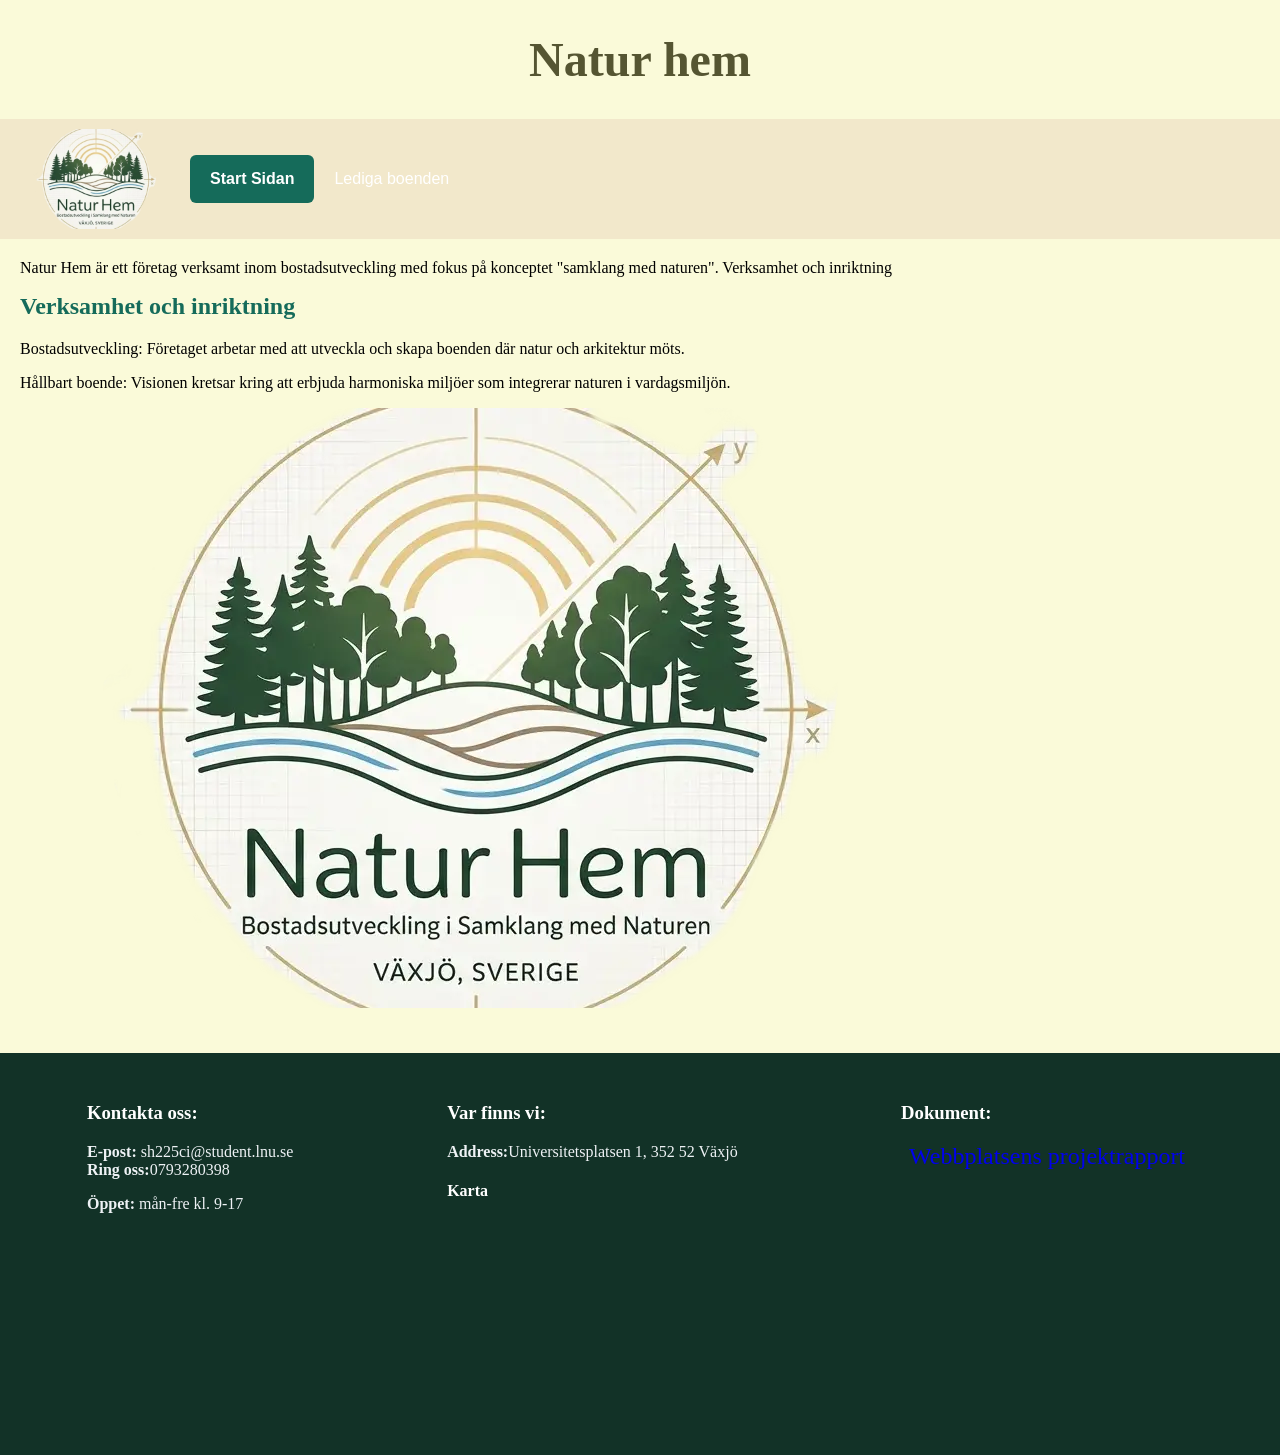
<file: index.html>
<!doctype html>
<html lang="sv">
  <head>
    <meta charset="UTF-8" />
    <meta name="viewport" content="width=device-width, initial-scale=1.0" />
    <title>Natur hem</title>
    <link rel="stylesheet" href="style.css" />
  </head>
  <body>

    <header>
       <h1>Natur hem</h1>
     <nav>
        <ul>
          <li><img id="logofoto" src="img/logotyp1.webp" alt="logofoto" /></li>
          <li><a href="start.html" class="active">Start Sidan</a></li>
        <li><a href="Lediga.html">Lediga boenden</a></li>
        </ul>
    </nav>
    </header>
    <main>
    <section>
      <p>
        Natur Hem är ett företag verksamt inom bostadsutveckling med fokus på
        konceptet "samklang med naturen". Verksamhet och inriktning
      </p>
      <h2>Verksamhet och inriktning</h2>
      <p>
        Bostadsutveckling: Företaget arbetar med att utveckla och skapa boenden
        där natur och arkitektur möts.
      </p>
      <p>
        Hållbart boende: Visionen kretsar kring att erbjuda harmoniska miljöer
        som integrerar naturen i vardagsmiljön.
      </p>
      <p><img src="img/logotyp1.webp" alt="logo"></p>
    </section>
    </main>
     <footer>
      <div>
        <h3>Kontakta oss:</h3>
        <ul>
          <li><strong>E-post:</strong> sh225ci@student.lnu.se</li>
          <li><strong>Ring oss:</strong>0793280398</li>
        </ul>
        <p><b> Öppet:</b> mån-fre kl. 9-17</p>
      </div>
      <div>
        <h3>Var finns vi:</h3>
        <p><b>Address:</b>Universitetsplatsen 1, 352 52 Växjö</p>
        <h4>Karta</h4>
        <iframe
          src="https://www.google.com/maps/embed?pb=!1m14!1m12!1m3!1d7908.839242623512!2d14.819049925206622!3d56.85265041395721!2m3!1f0!2f0!3f0!3m2!1i1024!2i768!4f13.1!5e0!3m2!1sen!2sse!4v1793229664384!5m2!1sen!2sse"
          width="400"
          height="300"
          style="border: 0"
          allowfullscreen=""
          loading="lazy"
          referrerpolicy="strict-origin-when-cross-origin"
        ></iframe>
      </div>
       <div>
        <h3>Dokument:</h3>
        <p><a href="rapport.html">Webbplatsens projektrapport</a></p>
      </div>
    </footer>
  </body>
</html>
</file>
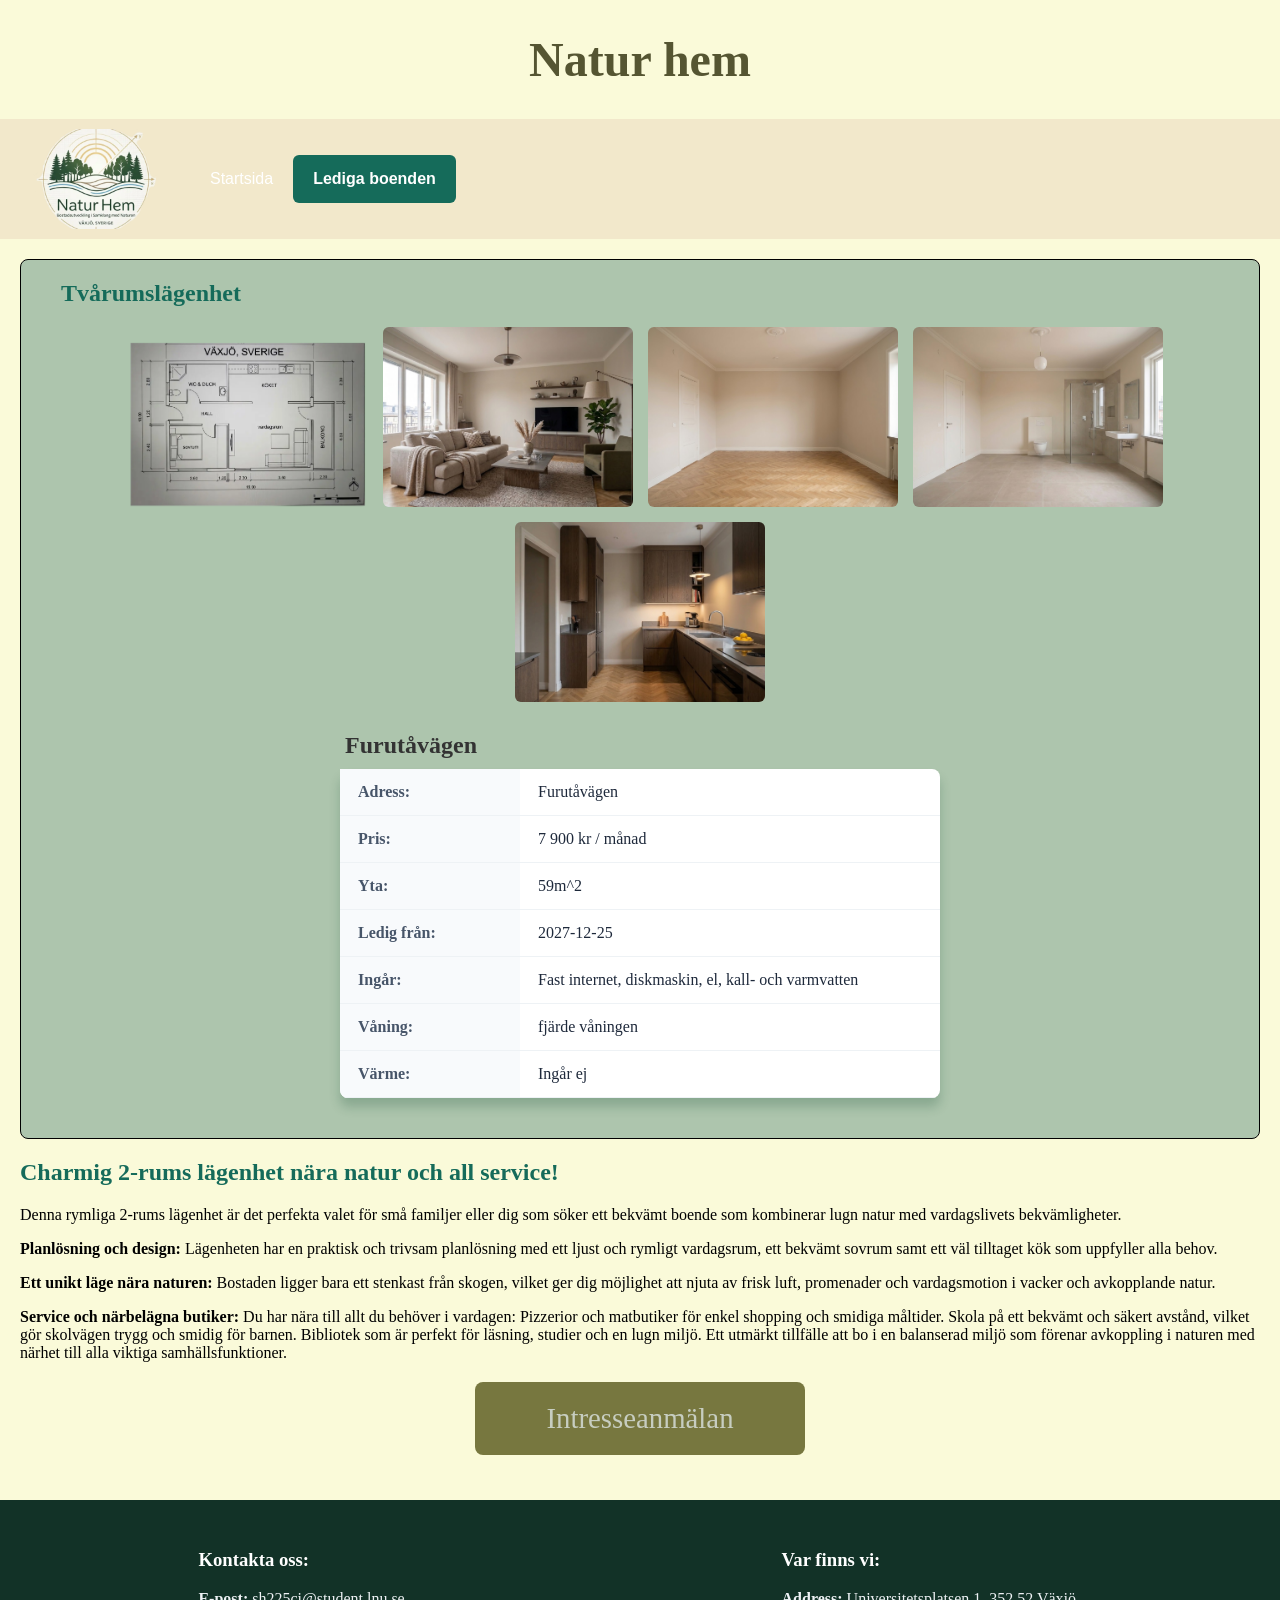
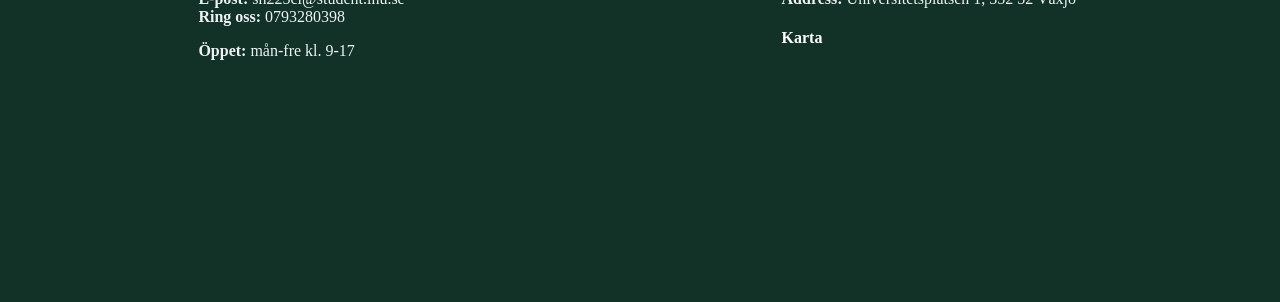
<file: 2rum.html>
<!doctype html>
<html lang="sv">
  <head>
    <meta charset="UTF-8" />
    <meta name="viewport" content="width=device-width, initial-scale=1.0" />
    <title>Tvårumslägenhet - Natur hem</title>
    <link rel="stylesheet" href="style.css" />
  </head>
  <body>
    <header>
      <h1>Natur hem</h1>
      <nav>
        <ul>
          <li><img id="logofoto" src="img/logotyp1.webp" alt="logofoto" /></li>
          <li><a href="start.html">Startsida</a></li>
          <li>
            <a href="Lediga.html" class="active">Lediga boenden</a>
            <ul>
              <li><a href="4rum.html">Fyra rum</a></li>
              <li><a href="3rum.html">Tre rum</a></li>
              <li><a href="2rum.html">Två rum</a></li>
              <li><a href="rum.html">Ett rum</a></li>
            </ul>
          </li>
        </ul>
      </nav>
    </header>

    <main>
      <section>
        <div class="tworums">
          <h2>Tvårumslägenhet</h2>
          <div class="mop-dator">
            <picture>
              <img src="img/2rumw.webp" alt="Planlösning på två rumslägenhet" />
            </picture>
            <picture>
              <source media="(max-width: 600px)" srcset="img/Livingroom.webp" />
              <img src="img/living.jpeg.jpeg" alt="vardagsrum" />
            </picture>
            <picture>
              <source media="(max-width: 600px)" srcset="img/suvrum.webp" />
              <img src="img/sov.jpeg.jpeg" alt="suvrum" />
            </picture>
            <picture>
              <source media="(max-width: 600px)" srcset="img/wc.webp" />
              <img src="img/wc.jpeg.jpeg" alt="toaletten och duschen" />
            </picture>
            <picture>
              <source media="(max-width: 600px)" srcset="img/Kitchen.webp" />
              <img src="img/kök..jpeg.jpeg" alt="köket" />
            </picture>
          </div>
          <table>
            <caption>
              Furutåvägen
            </caption>
            <tr>
              <th>Adress:</th>
              <td>Furutåvägen</td>
            </tr>
            <tr>
              <th>Pris:</th>
              <td>7 900 kr / månad</td>
            </tr>
            <tr>
              <th>Yta:</th>
              <td>59m^2</td>
            </tr>
            <tr>
              <th>Ledig från:</th>
              <td>2027-12-25</td>
            </tr>
            <tr>
              <th>Ingår:</th>
              <td>Fast internet, diskmaskin, el, kall- och varmvatten</td>
            </tr>
            <tr>
              <th>Våning:</th>
              <td>fjärde våningen</td>
            </tr>
            <tr>
              <th>Värme:</th>
              <td>Ingår ej</td>
            </tr>
          </table>
        </div>
      </section>

      <section>
        <h2>Charmig 2-rums lägenhet nära natur och all service!</h2>
        <p>
          Denna rymliga 2-rums lägenhet är det perfekta valet för små familjer
          eller dig som söker ett bekvämt boende som kombinerar lugn natur med
          vardagslivets bekvämligheter.
        </p>
        <p>
          <strong>Planlösning och design:</strong> Lägenheten har en praktisk
          och trivsam planlösning med ett ljust och rymligt vardagsrum, ett
          bekvämt sovrum samt ett väl tilltaget kök som uppfyller alla behov.
        </p>
        <p>
          <strong>Ett unikt läge nära naturen:</strong> Bostaden ligger bara ett
          stenkast från skogen, vilket ger dig möjlighet att njuta av frisk
          luft, promenader och vardagsmotion i vacker och avkopplande natur.
        </p>
        <p>
          <strong>Service och närbelägna butiker:</strong> Du har nära till allt
          du behöver i vardagen: Pizzerior och matbutiker för enkel shopping och
          smidiga måltider. Skola på ett bekvämt och säkert avstånd, vilket gör
          skolvägen trygg och smidig för barnen. Bibliotek som är perfekt för
          läsning, studier och en lugn miljö. Ett utmärkt tillfälle att bo i en
          balanserad miljö som förenar avkoppling i naturen med närhet till alla
          viktiga samhällsfunktioner.
        </p>
      </section>

      <div class="actions">
        <a href="formel.html" class="button">Intresseanmälan</a>
      </div>
    </main>

    <footer>
      <div>
        <h3>Kontakta oss:</h3>
        <ul>
          <li><strong>E-post:</strong> sh225ci@student.lnu.se</li>
          <li><strong>Ring oss:</strong> 0793280398</li>
        </ul>
        <p><b> Öppet:</b> mån-fre kl. 9-17</p>
      </div>
      <div>
        <h3>Var finns vi:</h3>
        <p><b>Address:</b> Universitetsplatsen 1, 352 52 Växjö</p>
        <h4>Karta</h4>
        <iframe
          src="https://www.google.com/maps/embed?pb=!1m14!1m12!1m3!1d7908.839242623512!2d14.819049925206622!3d56.85265041395721!2m3!1f0!2f0!3f0!3m2!1i1024!2i768!4f13.1!5e0!3m2!1sen!2sse!4v1793229664384!5m2!1sen!2sse"
          width="400"
          height="300"
          style="border: 0"
          allowfullscreen=""
          loading="lazy"
          referrerpolicy="strict-origin-when-cross-origin"
        ></iframe>
      </div>
    </footer>
  </body>
</html>
</file>
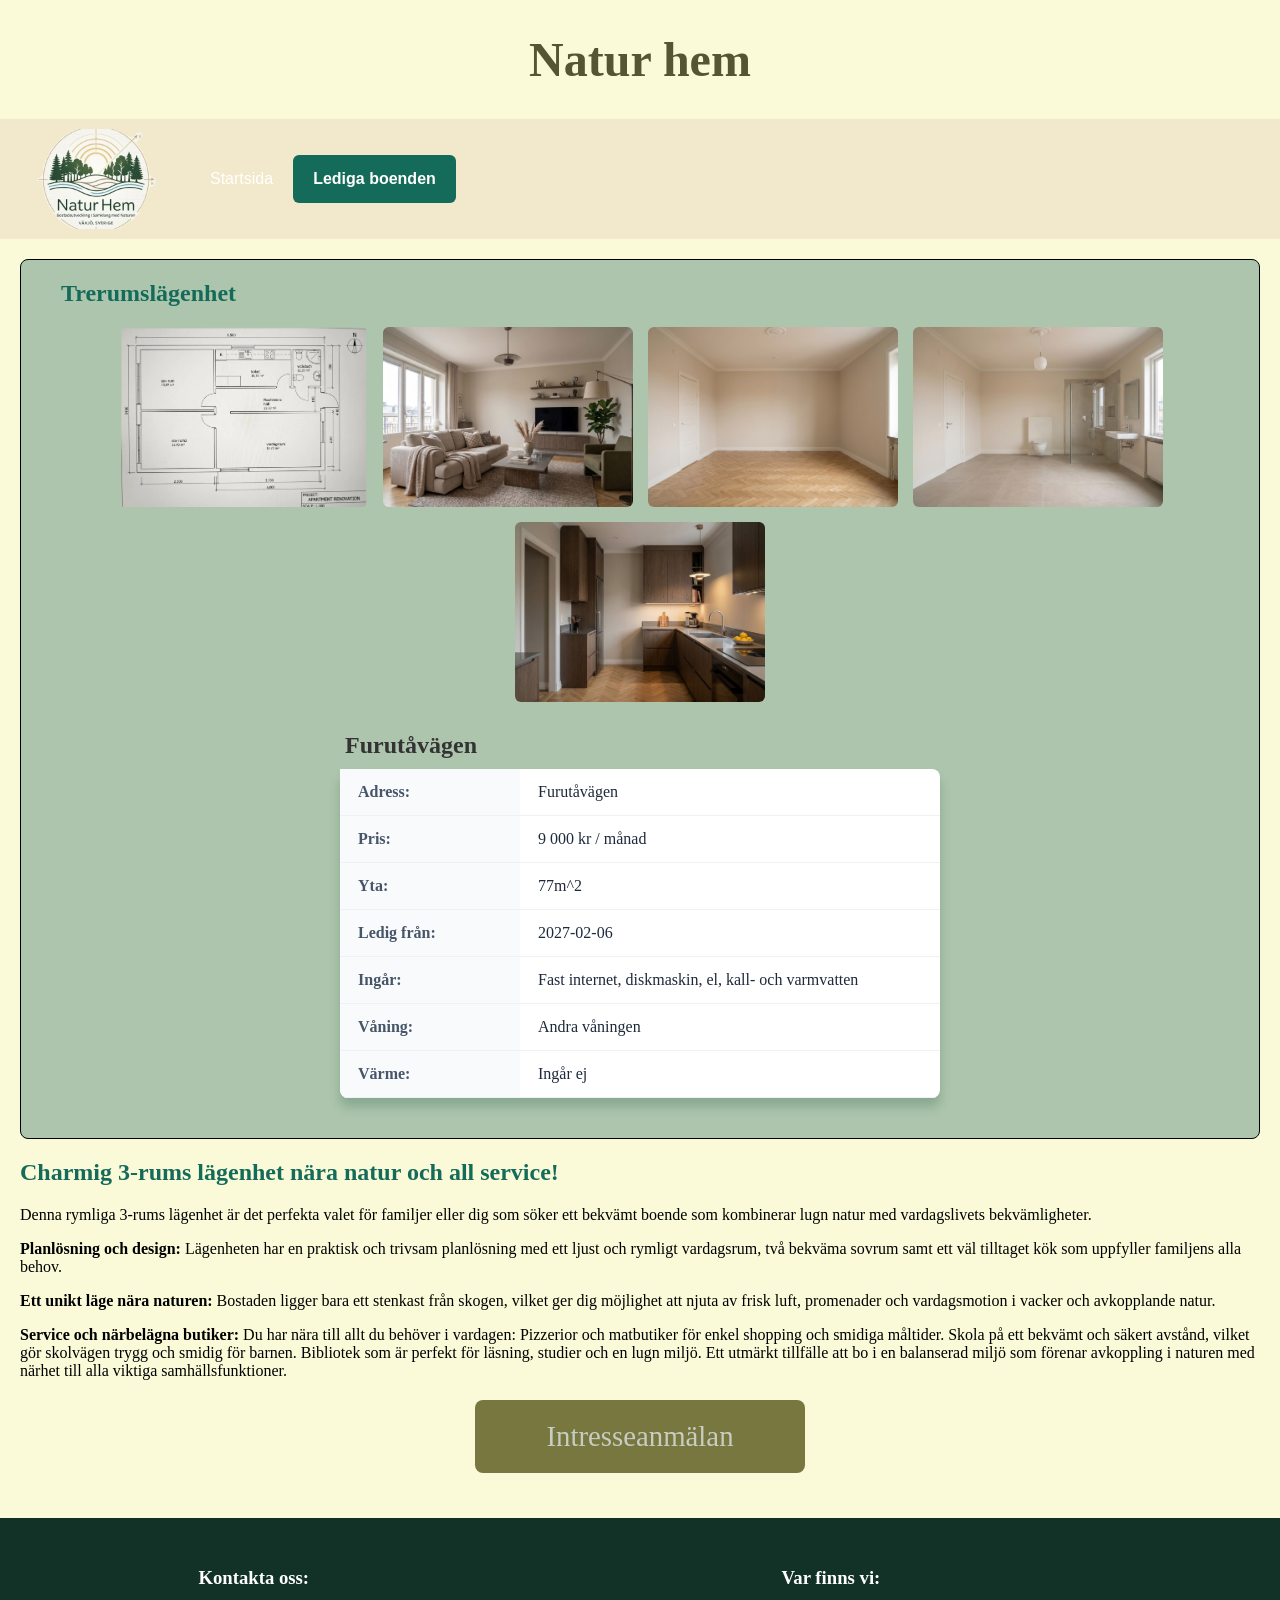
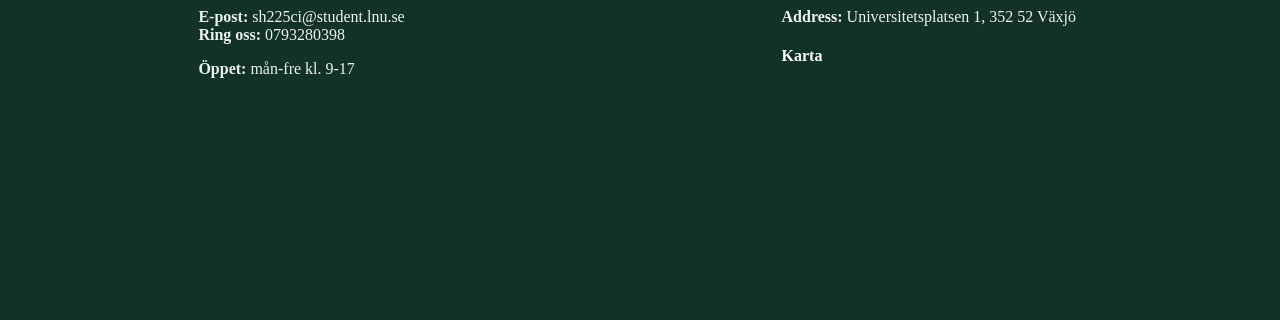
<file: 3rum.html>
<!doctype html>
<html lang="sv">
  <head>
    <meta charset="UTF-8" />
    <meta name="viewport" content="width=device-width, initial-scale=1.0" />
    <title>Trerumslägenhet - Natur hem</title>
    <link rel="stylesheet" href="style.css" />
  </head>
  <body>
    <header>
      <h1>Natur hem</h1>
      <nav>
        <ul>
          <li><img id="logofoto" src="img/logotyp1.webp" alt="logofoto" /></li>
          <li><a href="start.html">Startsida</a></li>
          <li>
            <a href="Lediga.html" class="active">Lediga boenden</a>
            <ul>
              <li><a href="4rum.html">Fyra rum</a></li>
              <li><a href="3rum.html">Tre rum</a></li>
              <li><a href="2rum.html">Två rum</a></li>
              <li><a href="rum.html">Ett rum</a></li>
            </ul>
          </li>
        </ul>
      </nav>
    </header>

    <main>
      <section>
        <div class="trerums">
          <h2>Trerumslägenhet</h2>
          <div class="mop-dator">
            <picture>
              <img src="img/3rumw.webp" alt="Planlösning på trerumslägenhet" />
            </picture>
            <picture>
              <source media="(max-width: 600px)" srcset="img/Livingroom.webp" />
              <img src="img/living.jpeg.jpeg" alt="vardagsrum" />
            </picture>
            <picture>
              <source media="(max-width: 600px)" srcset="img/suvrum.webp" />
              <img src="img/sov.jpeg.jpeg" alt="suvrum" />
            </picture>
            <picture>
              <source media="(max-width: 600px)" srcset="img/wc.webp" />
              <img src="img/wc.jpeg.jpeg" alt="toaletten och duschen" />
            </picture>
            <picture>
              <source media="(max-width: 600px)" srcset="img/Kitchen.webp" />
              <img src="img/kök..jpeg.jpeg" alt="köket" />
            </picture>
          </div>
          <table>
            <caption>
              Furutåvägen
            </caption>
            <tr>
              <th>Adress:</th>
              <td>Furutåvägen</td>
            </tr>
            <tr>
              <th>Pris:</th>
              <td>9 000 kr / månad</td>
            </tr>
            <tr>
              <th>Yta:</th>
              <td>77m^2</td>
            </tr>
            <tr>
              <th>Ledig från:</th>
              <td>2027-02-06</td>
            </tr>
            <tr>
              <th>Ingår:</th>
              <td>Fast internet, diskmaskin, el, kall- och varmvatten</td>
            </tr>
            <tr>
              <th>Våning:</th>
              <td>Andra våningen</td>
            </tr>
            <tr>
              <th>Värme:</th>
              <td>Ingår ej</td>
            </tr>
          </table>
        </div>
      </section>

      <section>
        <h2>Charmig 3-rums lägenhet nära natur och all service!</h2>
        <p>
          Denna rymliga 3-rums lägenhet är det perfekta valet för familjer eller
          dig som söker ett bekvämt boende som kombinerar lugn natur med
          vardagslivets bekvämligheter.
        </p>
        <p>
          <strong>Planlösning och design:</strong> Lägenheten har en praktisk
          och trivsam planlösning med ett ljust och rymligt vardagsrum, två
          bekväma sovrum samt ett väl tilltaget kök som uppfyller familjens alla
          behov.
        </p>
        <p>
          <strong>Ett unikt läge nära naturen:</strong> Bostaden ligger bara ett
          stenkast från skogen, vilket ger dig möjlighet att njuta av frisk
          luft, promenader och vardagsmotion i vacker och avkopplande natur.
        </p>
        <p>
          <strong>Service och närbelägna butiker:</strong> Du har nära till allt
          du behöver i vardagen: Pizzerior och matbutiker för enkel shopping och
          smidiga måltider. Skola på ett bekvämt och säkert avstånd, vilket gör
          skolvägen trygg och smidig för barnen. Bibliotek som är perfekt för
          läsning, studier och en lugn miljö. Ett utmärkt tillfälle att bo i en
          balanserad miljö som förenar avkoppling i naturen med närhet till alla
          viktiga samhällsfunktioner.
        </p>
      </section>

      <div class="actions">
        <a href="formel.html" class="button">Intresseanmälan</a>
      </div>
    </main>

    <footer>
      <div class="footer">
        <h3>Kontakta oss:</h3>
        <ul>
          <li><strong>E-post:</strong> sh225ci@student.lnu.se</li>
          <li><strong>Ring oss:</strong> 0793280398</li>
        </ul>
        <p><b> Öppet:</b> mån-fre kl. 9-17</p>
      </div>
      <div>
        <h3>Var finns vi:</h3>
        <p><b>Address:</b> Universitetsplatsen 1, 352 52 Växjö</p>
        <h4>Karta</h4>
        <iframe
          src="https://www.google.com/maps/embed?pb=!1m14!1m12!1m3!1d7908.839242623512!2d14.819049925206622!3d56.85265041395721!2m3!1f0!2f0!3f0!3m2!1i1024!2i768!4f13.1!5e0!3m2!1sen!2sse!4v1793229664384!5m2!1sen!2sse"
          width="400"
          height="300"
          style="border: 0"
          allowfullscreen=""
          loading="lazy"
          referrerpolicy="strict-origin-when-cross-origin"
        ></iframe>
      </div>
    </footer>
  </body>
</html>
</file>
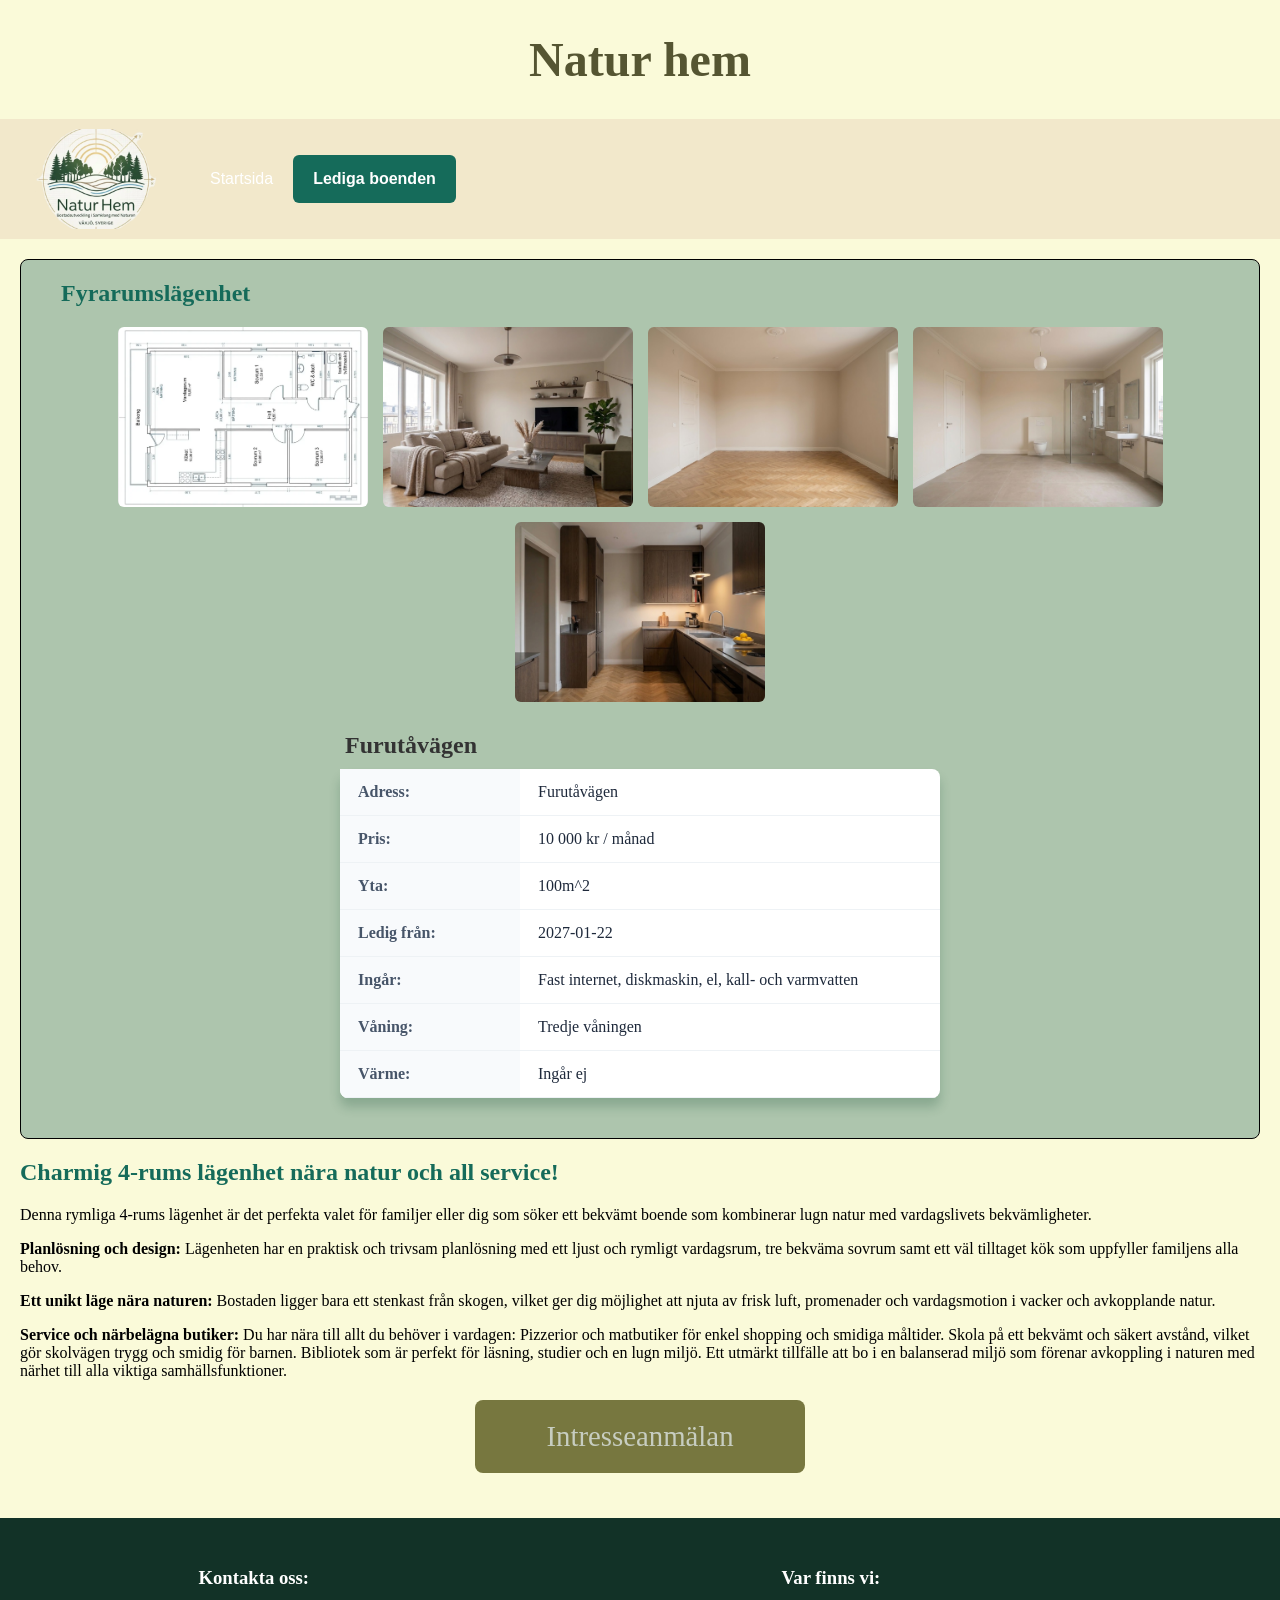
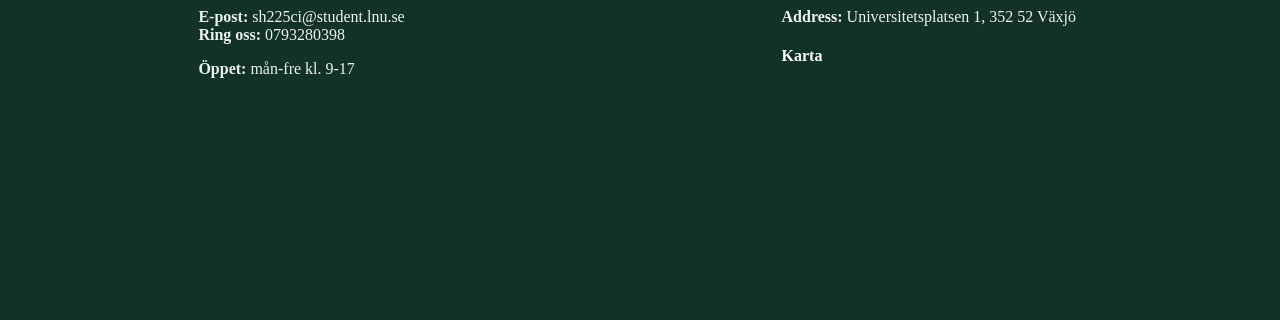
<file: 4rum.html>
<!doctype html>
<html lang="sv">
  <head>
    <meta charset="UTF-8" />
    <meta name="viewport" content="width=device-width, initial-scale=1.0" />
    <title>Fyrarumslägenhet på Furutåvägen</title>
    <link rel="stylesheet" href="style.css" />
  </head>
  <body>
    <header>
      <h1>Natur hem</h1>
      <nav>
        <ul>
          <li><img id="logofoto" src="img/logotyp1.webp" alt="logofoto" /></li>
          <li><a href="start.html">Startsida</a></li>
          <li>
            <a href="Lediga.html" class="active">Lediga boenden</a>
            <ul>
              <li><a href="4rum.html">Fyra rum</a></li>
              <li><a href="3rum.html">Tre rum</a></li>
              <li><a href="2rum.html">Två rum</a></li>
              <li><a href="rum.html">Ett rum</a></li>
            </ul>
          </li>
        </ul>
      </nav>
    </header>

    <main>
      <section>
        <div class="fyrarum">
          <h2>Fyrarumslägenhet</h2>
          <div class="mop-dator">
            <picture>
              <img src="img/4rumw.webp" alt="Planlösning på Fyrarumslägenhet" />
            </picture>
            <picture>
              <source media="(max-width: 600px)" srcset="img/Livingroom.webp" />
              <img src="img/living.jpeg.jpeg" alt="vardagsrum" />
            </picture>
            <picture>
              <source media="(max-width: 600px)" srcset="img/suvrum.webp" />
              <img src="img/sov.jpeg.jpeg" alt="suvrum" />
            </picture>
            <picture>
              <source media="(max-width: 600px)" srcset="img/wc.webp" />
              <img src="img/wc.jpeg.jpeg" alt="toaletten och duschen" />
            </picture>
            <picture>
              <source media="(max-width: 600px)" srcset="img/Kitchen.webp" />
              <img src="img/kök..jpeg.jpeg" alt="köket" />
            </picture>
          </div>

          <table>
            <caption>
              Furutåvägen
            </caption>
            <tr>
              <th>Adress:</th>
              <td>Furutåvägen</td>
            </tr>
            <tr>
              <th>Pris:</th>
              <td>10 000 kr / månad</td>
            </tr>
            <tr>
              <th>Yta:</th>
              <td>100m^2</td>
            </tr>
            <tr>
              <th>Ledig från:</th>
              <td>2027-01-22</td>
            </tr>
            <tr>
              <th>Ingår:</th>
              <td>Fast internet, diskmaskin, el, kall- och varmvatten</td>
            </tr>
            <tr>
              <th>Våning:</th>
              <td>Tredje våningen</td>
            </tr>
            <tr>
              <th>Värme:</th>
              <td>Ingår ej</td>
            </tr>
          </table>
        </div>
      </section>

      <section>
        <h2>Charmig 4-rums lägenhet nära natur och all service!</h2>
        <p>
          Denna rymliga 4-rums lägenhet är det perfekta valet för familjer eller
          dig som söker ett bekvämt boende som kombinerar lugn natur med
          vardagslivets bekvämligheter.
        </p>
        <p>
          <strong>Planlösning och design:</strong> Lägenheten har en praktisk
          och trivsam planlösning med ett ljust och rymligt vardagsrum, tre
          bekväma sovrum samt ett väl tilltaget kök som uppfyller familjens alla
          behov.
        </p>
        <p>
          <strong>Ett unikt läge nära naturen:</strong> Bostaden ligger bara ett
          stenkast från skogen, vilket ger dig möjlighet att njuta av frisk
          luft, promenader och vardagsmotion i vacker och avkopplande natur.
        </p>
        <p>
          <strong>Service och närbelägna butiker:</strong> Du har nära till allt
          du behöver i vardagen: Pizzerior och matbutiker för enkel shopping och
          smidiga måltider. Skola på ett bekvämt och säkert avstånd, vilket gör
          skolvägen trygg och smidig för barnen. Bibliotek som är perfekt för
          läsning, studier och en lugn miljö. Ett utmärkt tillfälle att bo i en
          balanserad miljö som förenar avkoppling i naturen med närhet till alla
          viktiga samhällsfunktioner.
        </p>
      </section>

      <div class="actions">
        <a href="formel.html" class="button">Intresseanmälan</a>
      </div>
    </main>

    <footer>
      <div>
        <h3>Kontakta oss:</h3>
        <ul>
          <li><strong>E-post:</strong> sh225ci@student.lnu.se</li>
          <li><strong>Ring oss:</strong> 0793280398</li>
        </ul>
        <p><b> Öppet:</b> mån-fre kl. 9-17</p>
      </div>
      <div>
        <h3>Var finns vi:</h3>
        <p><b>Address:</b> Universitetsplatsen 1, 352 52 Växjö</p>
        <h4>Karta</h4>
        <iframe
          src="https://www.google.com/maps/embed?pb=!1m14!1m12!1m3!1d7908.839242623512!2d14.819049925206622!3d56.85265041395721!2m3!1f0!2f0!3f0!3m2!1i1024!2i768!4f13.1!5e0!3m2!1sen!2sse!4v1793229664384!5m2!1sen!2sse"
          width="400"
          height="300"
          style="border: 0"
          allowfullscreen=""
          loading="lazy"
          referrerpolicy="strict-origin-when-cross-origin"
        ></iframe>
      </div>
    </footer>
  </body>
</html>
</file>
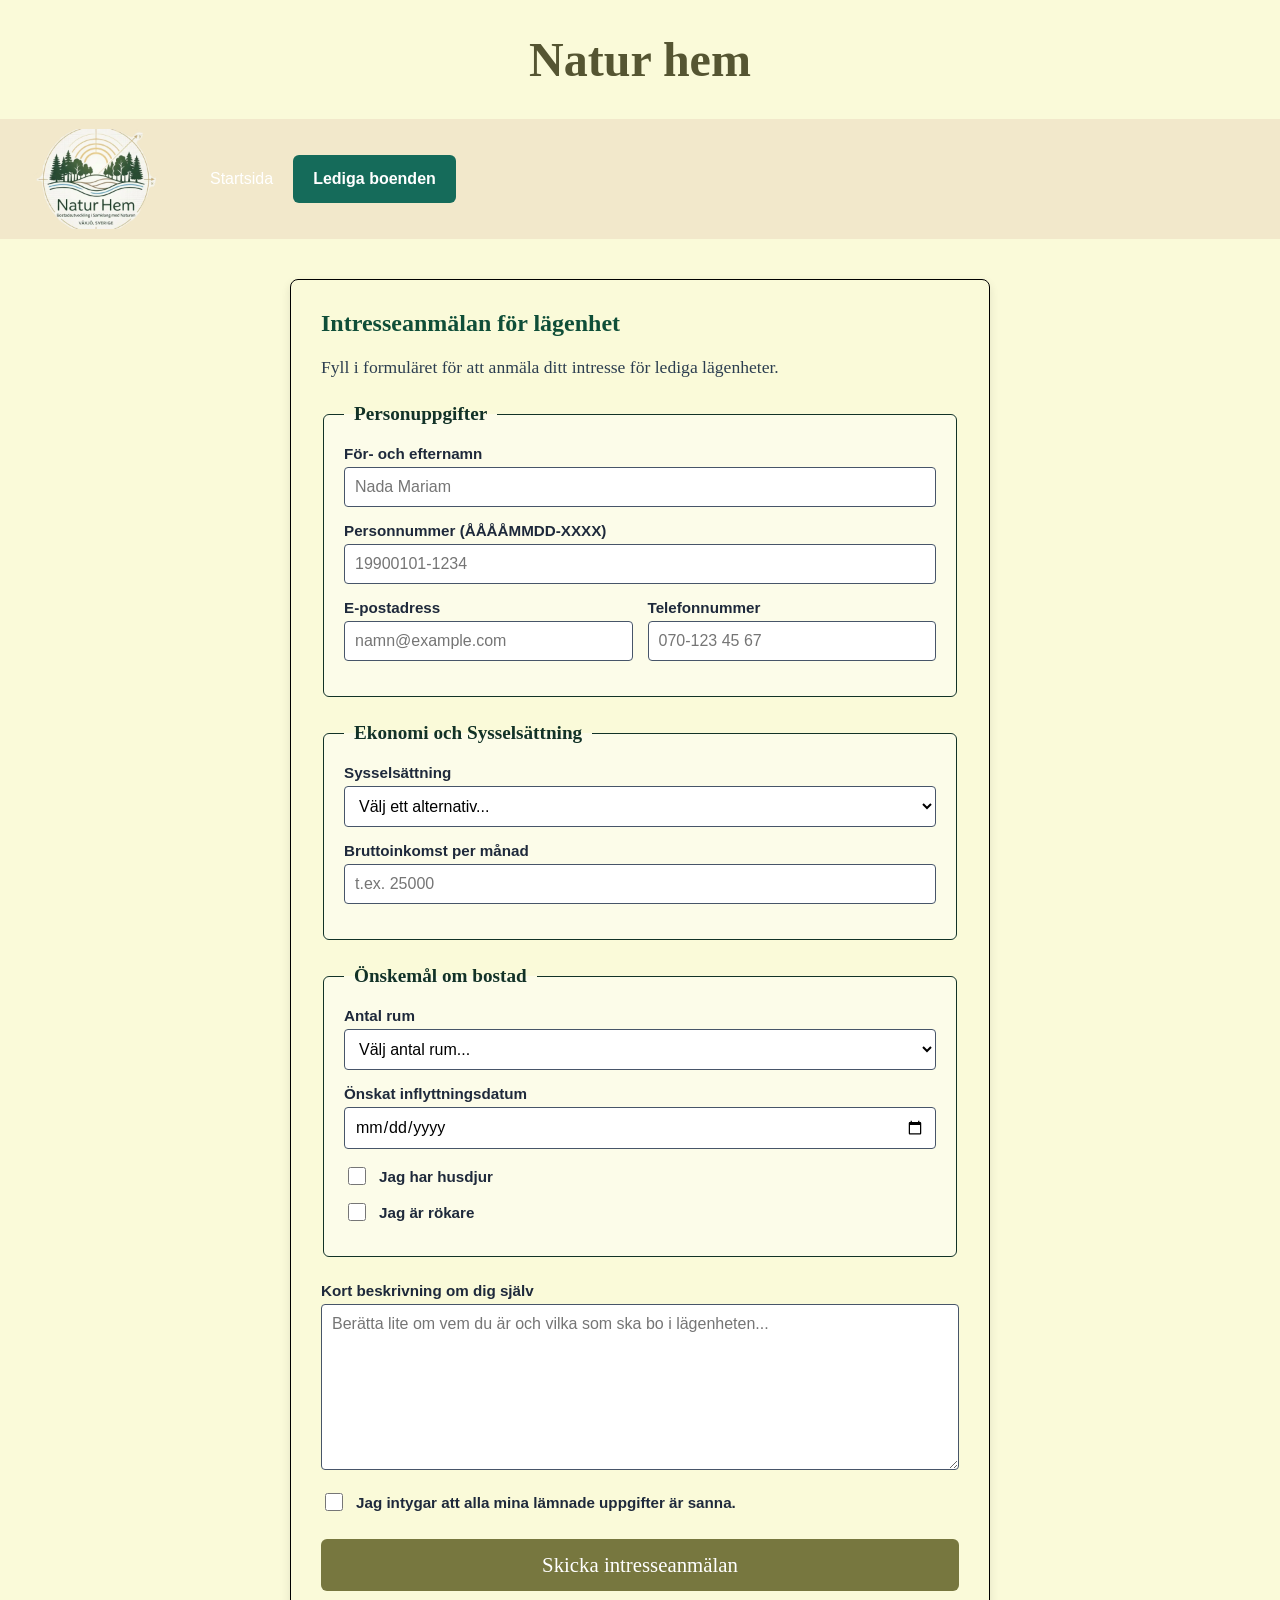
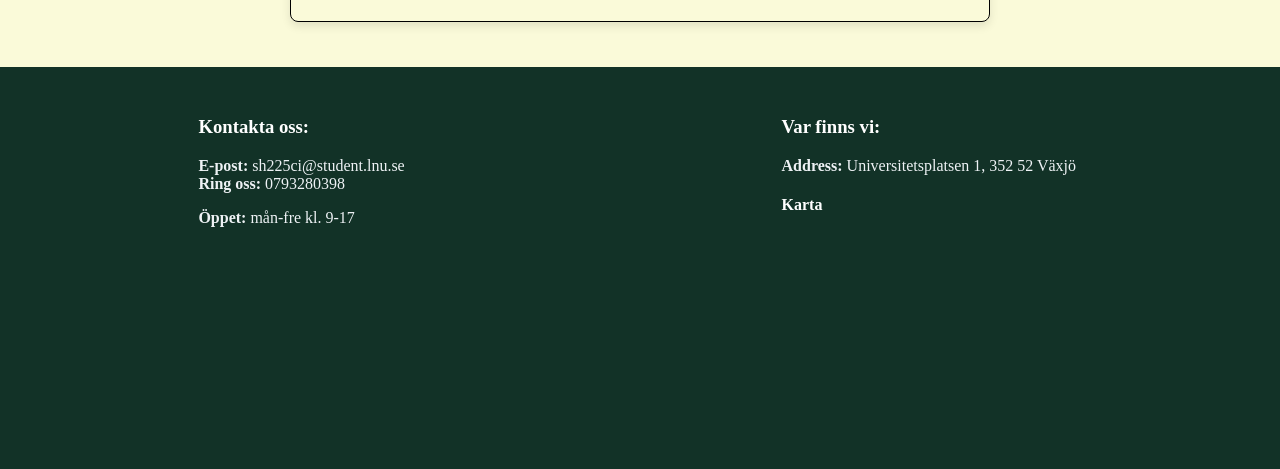
<file: formel.html>
<!doctype html>
<html lang="sv" dir="ltr">
  <head>
    <meta charset="UTF-8" />
    <meta name="viewport" content="width=device-width, initial-scale=1.0" />
    <title>Intresseanmälan för lägenhet - Natur hem</title>
    <link rel="stylesheet" href="style.css" />
  </head>
  <body>
    <header>
      <h1>Natur hem</h1>
      <nav>
        <ul>
          <li><img id="logofoto" src="img/logotyp1.webp" alt="logofoto" /></li>
          <li><a href="start.html">Startsida</a></li>
          <li>
            <a href="Lediga.html" class="active">Lediga boenden</a>
            <ul>
              <li><a href="4rum.html">Fyra rum</a></li>
              <li><a href="3rum.html">Tre rum</a></li>
              <li><a href="2rum.html">Två rum</a></li>
              <li><a href="rum.html">Ett rum</a></li>
            </ul>
          </li>
        </ul>
      </nav>
    </header>

    <main>
      <div class="form-container">
        <h2>Intresseanmälan för lägenhet</h2>
        <p class="subtitle">
          Fyll i formuläret för att anmäla ditt intresse för lediga lägenheter.
        </p>

        <form action="#" method="POST">
          <fieldset>
            <legend>Personuppgifter</legend>

            <div class="form-group">
              <label for="fullname">För- och efternamn </label>
              <input
                type="text"
                id="fullname"
                name="fullname"
                required
                placeholder="Nada Mariam"
              />
            </div>

            <div class="form-group">
              <label for="personnummer">Personnummer (ÅÅÅÅMMDD-XXXX)</label>
              <input
                type="text"
                id="personnummer"
                name="personnummer"
                required
                placeholder="19900101-1234"
              />
            </div>

            <div class="form-group-row">
              <div class="form-group">
                <label for="email">E-postadress</label>
                <input
                  type="email"
                  id="email"
                  name="email"
                  required
                  placeholder="namn@example.com"
                />
              </div>
              <div class="form-group">
                <label for="phone">Telefonnummer</label>
                <input
                  type="tel"
                  id="phone"
                  name="phone"
                  required
                  placeholder="070-123 45 67"
                />
              </div>
            </div>
          </fieldset>

          <fieldset>
            <legend>Ekonomi och Sysselsättning</legend>

            <div class="form-group">
              <label for="employment">Sysselsättning</label>
              <select id="employment" name="employment" required>
                <option value="">Välj ett alternativ...</option>
                <option value="tillsvidare">Tillsvidareanställd</option>
                <option value="tidsbegränsad">Tidsbegränsad anställning</option>
                <option value="eget-foretag">Egen företagare</option>
                <option value="studerande">Studerande</option>
                <option value="pensionar">Pensionär</option>
                <option value="arbetssökande">Arbetssökande/A-kassa</option>
              </select>
            </div>

            <div class="form-group">
              <label for="income">Bruttoinkomst per månad</label>
              <input
                type="number"
                id="income"
                name="income"
                required
                placeholder="t.ex. 25000"
              />
            </div>
          </fieldset>

          <fieldset>
            <legend>Önskemål om bostad</legend>

            <div class="form-group-row">
              <div class="form-group">
                <label for="rooms">Antal rum </label>
                <select id="rooms" name="rooms" required>
                  <option value="" disabled selected>Välj antal rum...</option>
                  <option value="1">1 ROK</option>
                  <option value="2">2 ROK</option>
                  <option value="3">3 ROK</option>
                  <option value="4">4+ ROK</option>
                </select>
              </div>
            </div>

            <div class="form-group">
              <label for="moving-date">Önskat inflyttningsdatum</label>
              <input type="date" id="moving-date" name="moving-date" />
            </div>

            <div class="form-group-checkbox">
              <input type="checkbox" id="pets" name="pets" />
              <label for="pets">Jag har husdjur</label>
            </div>

            <div class="form-group-checkbox">
              <input type="checkbox" id="smoke" name="smoke" />
              <label for="smoke">Jag är rökare</label>
            </div>
          </fieldset>

          <div class="form-group">
            <label for="message">Kort beskrivning om dig själv</label>
            <textarea
              id="message"
              name="message"
              rows="8"
              placeholder="Berätta lite om vem du är och vilka som ska bo i lägenheten..."
            ></textarea>
          </div>

          <div class="form-group-checkbox gdpr">
            <input type="checkbox" id="gdpr" name="gdpr" required />
            <label for="gdpr"
              >Jag intygar att alla mina lämnade uppgifter är sanna.</label
            >
          </div>

          <button type="submit" class="submit-btn">
            Skicka intresseanmälan
          </button>
        </form>
      </div>
    </main>

    <footer>
      <div>
        <h3>Kontakta oss:</h3>
        <ul>
          <li><strong>E-post:</strong> sh225ci@student.lnu.se</li>
          <li><strong>Ring oss:</strong> 0793280398</li>
        </ul>
        <p><b> Öppet:</b> mån-fre kl. 9-17</p>
      </div>
      <div>
        <h3>Var finns vi:</h3>
        <p><b>Address:</b> Universitetsplatsen 1, 352 52 Växjö</p>
        <h4>Karta</h4>
        <iframe
          src="https://www.google.com/maps/embed?pb=!1m14!1m12!1m3!1d7908.839242623512!2d14.819049925206622!3d56.85265041395721!2m3!1f0!2f0!3f0!3m2!1i1024!2i768!4f13.1!5e0!3m2!1sen!2sse!4v1793229664384!5m2!1sen!2sse"
          width="400"
          height="300"
          style="border: 0"
          allowfullscreen=""
          loading="lazy"
          referrerpolicy="strict-origin-when-cross-origin"
        ></iframe>
      </div>
    </footer>
  </body>
</html>
</file>
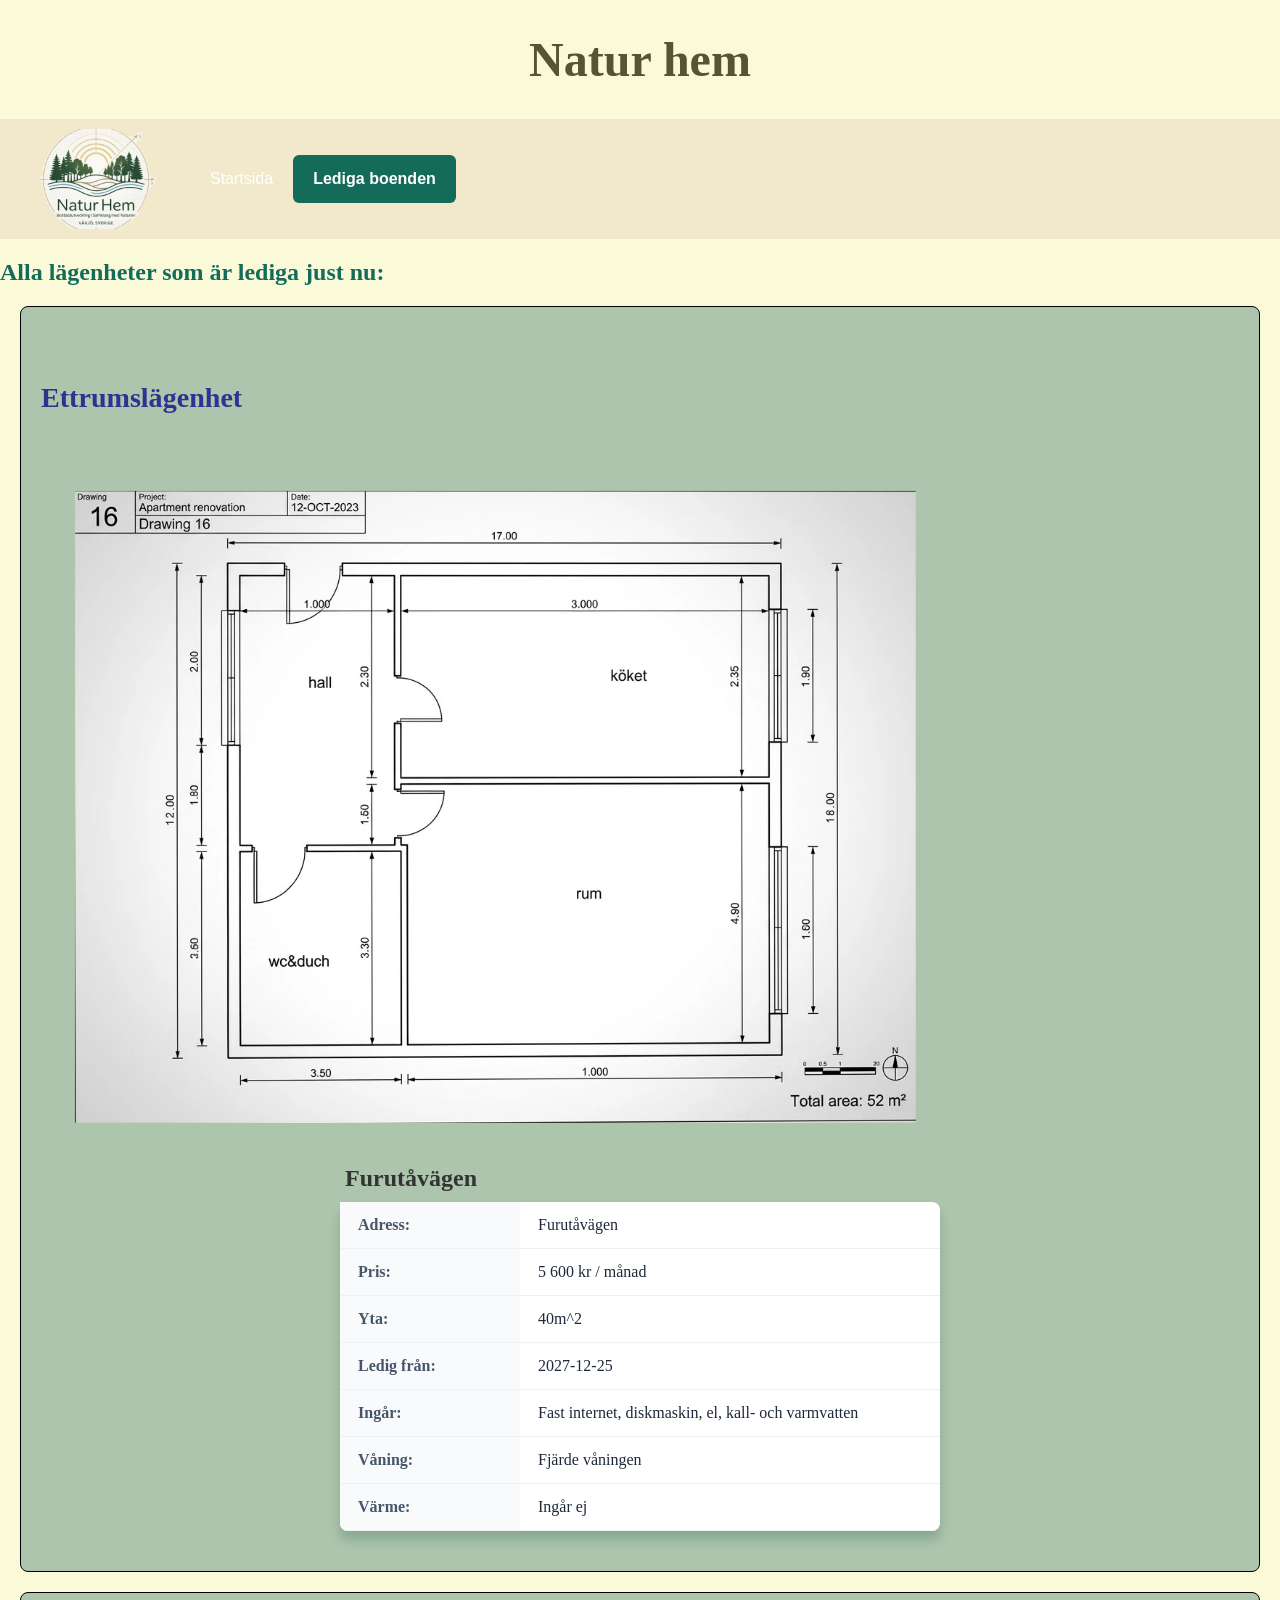
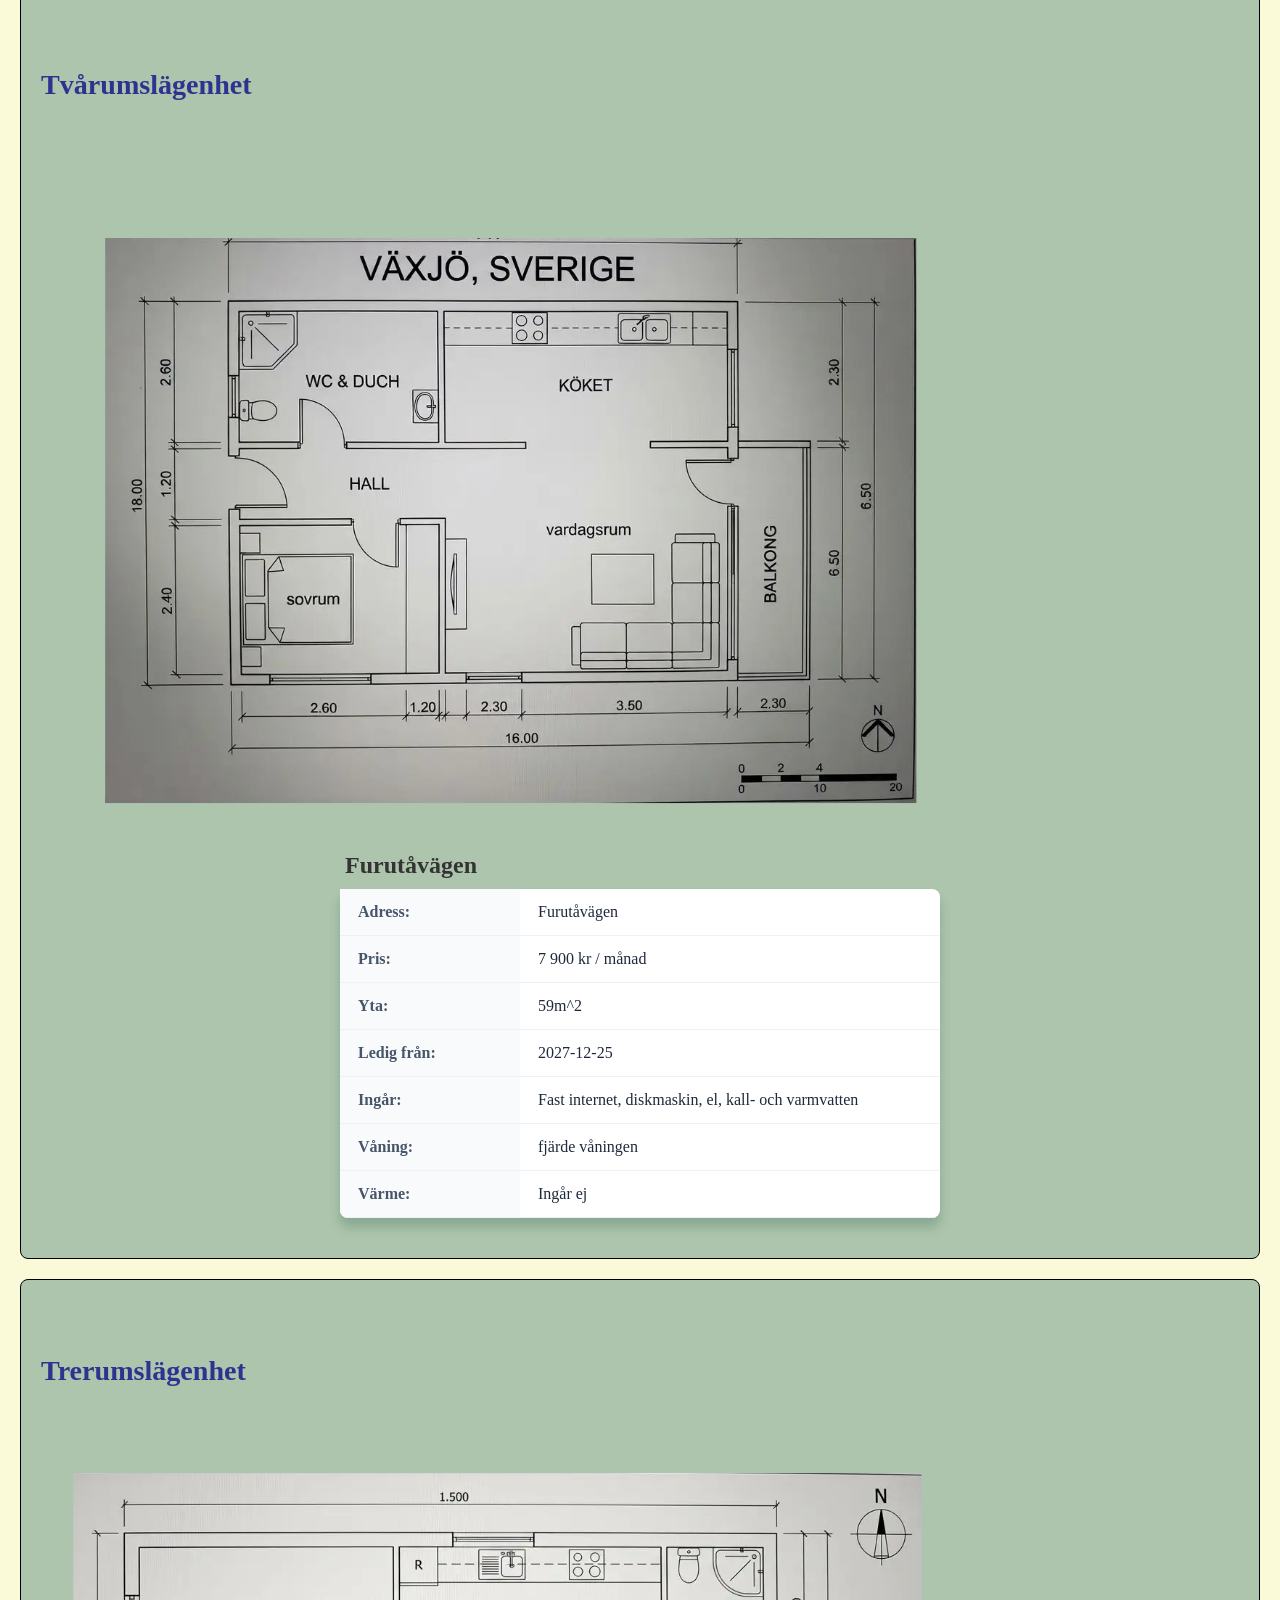
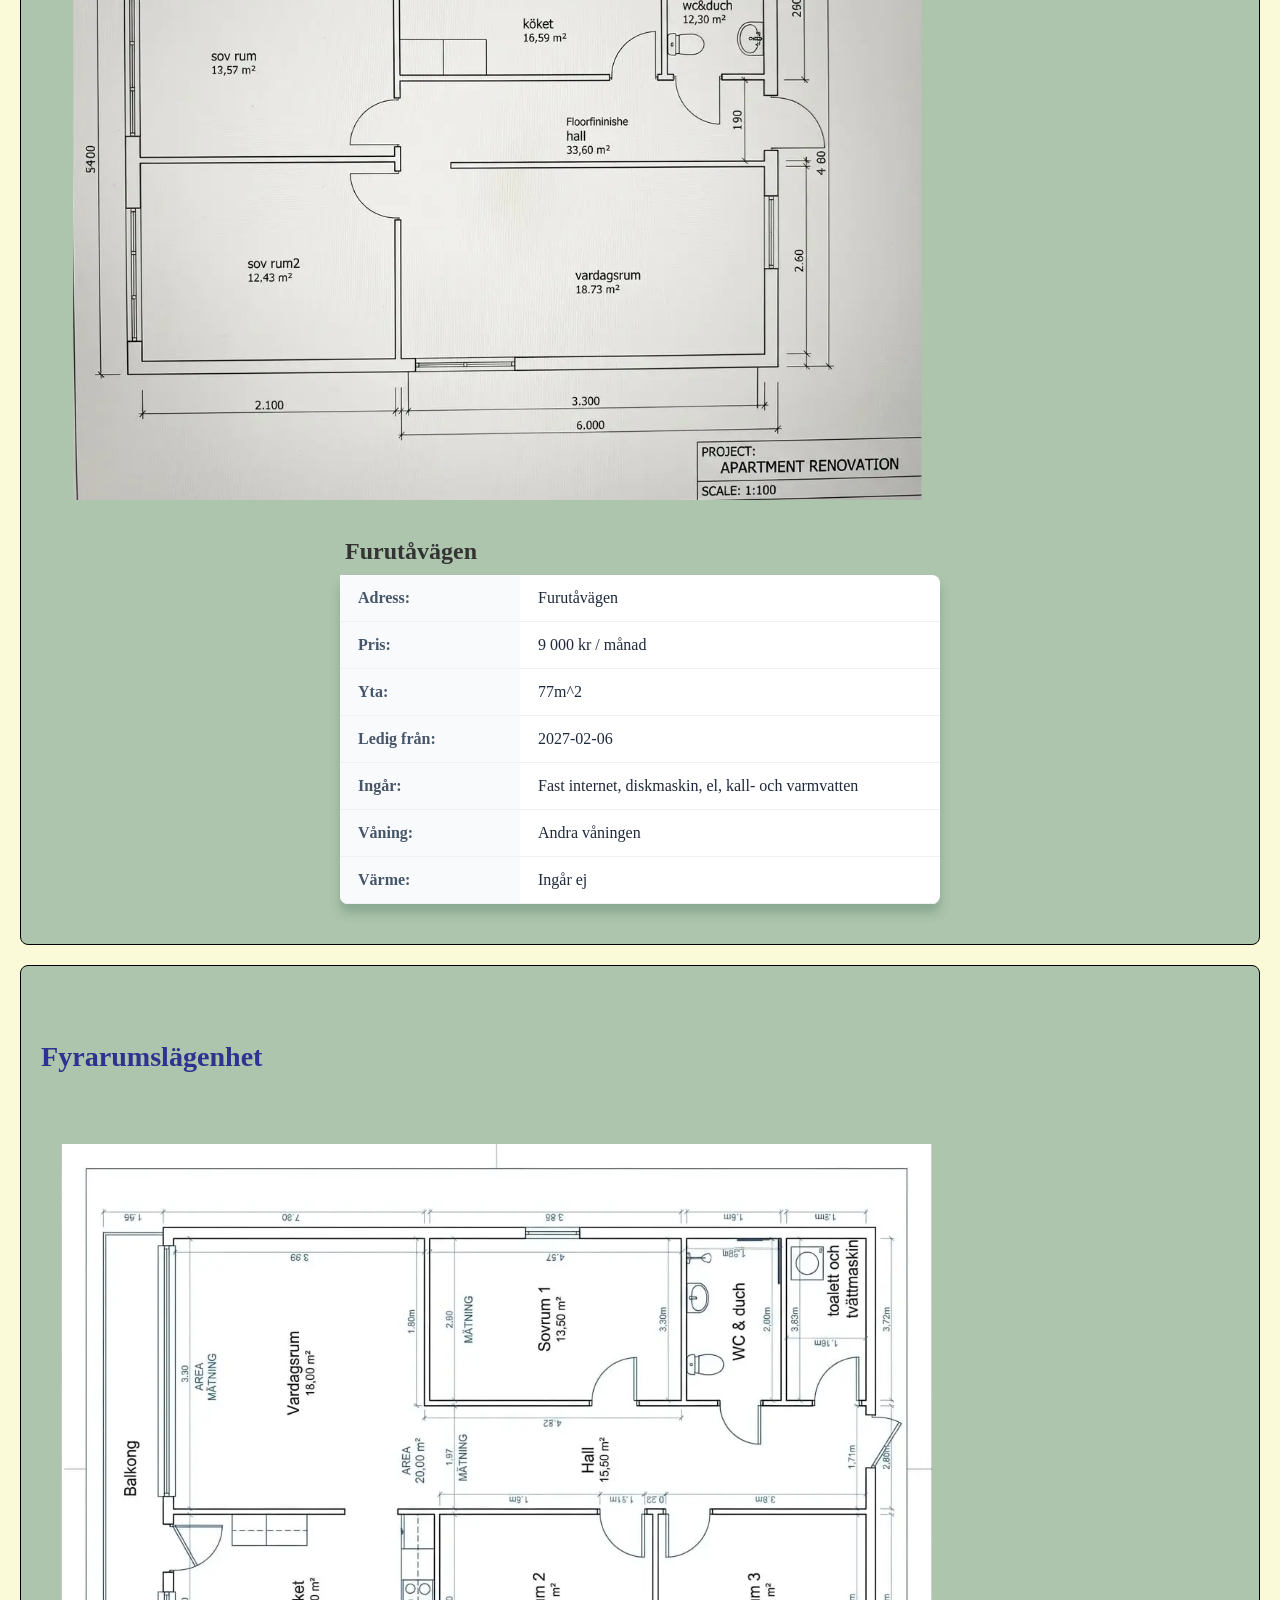
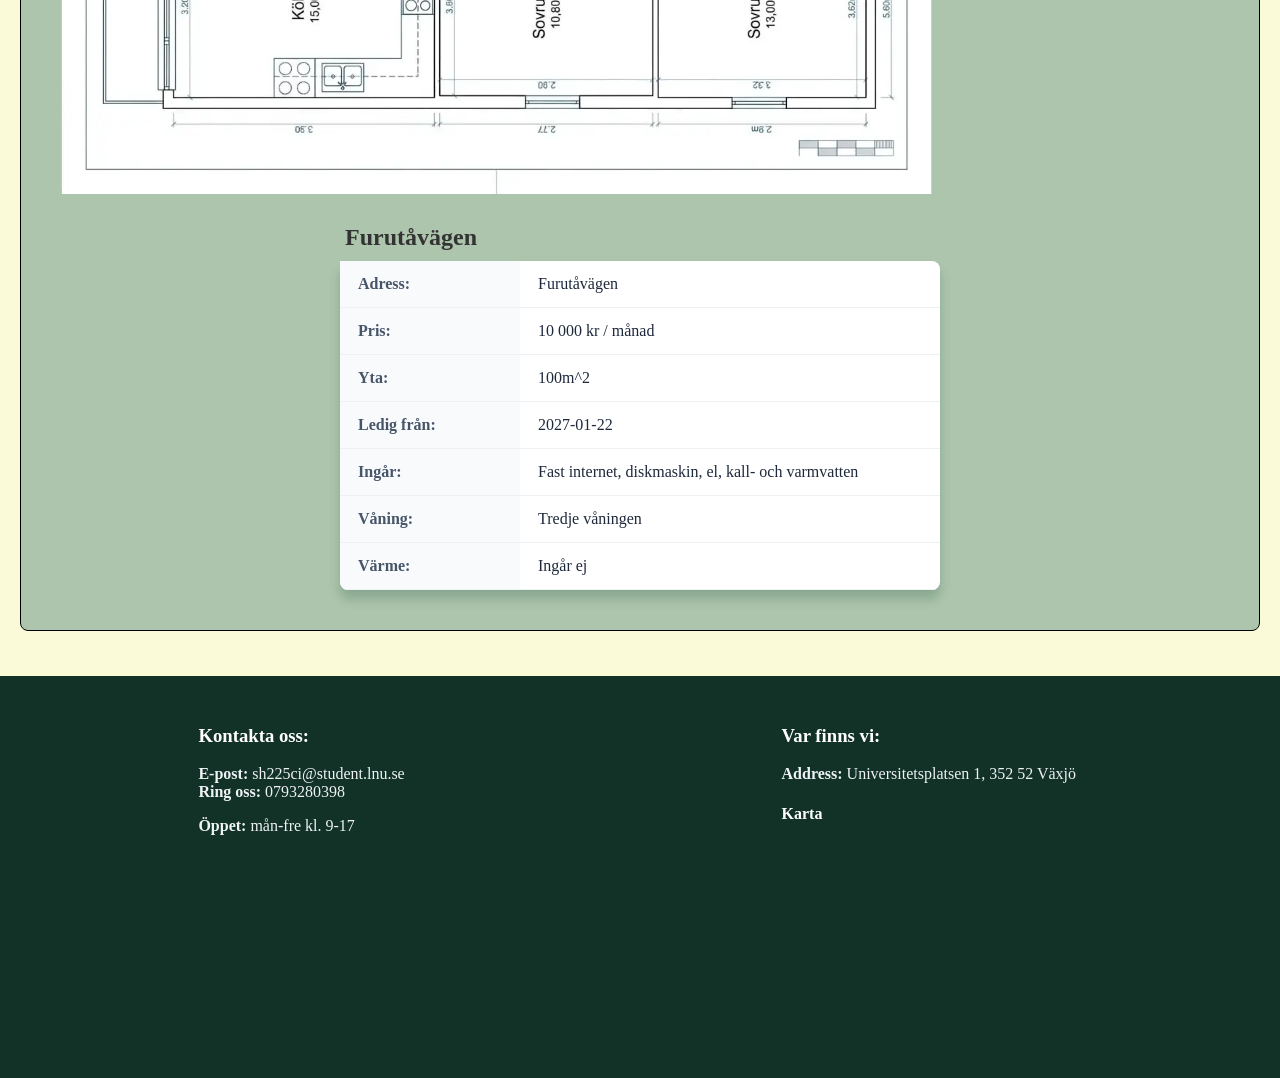
<file: Lediga.html>
<!doctype html>
<html lang="sv">
  <head>
    <meta charset="UTF-8" />
    <meta name="viewport" content="width=device-width, initial-scale=1.0" />
    <title>Natur hem - Sök lägenhet</title>
    <link rel="stylesheet" href="style.css" />
  </head>
  <body>
    <header>
      <h1>Natur hem</h1>
      <nav>
        <ul>
          <li><img id="logofoto" src="img/logotyp1.webp" alt="logofoto" /></li>
          <li><a href="start.html">Startsida</a></li>
          <li>
            <a href="Lediga.html" class="active">Lediga boenden</a>
            <ul>
              <li><a href="4rum.html">Fyra rum</a></li>
              <li><a href="3rum.html">Tre rum</a></li>
              <li><a href="2rum.html">Två rum</a></li>
              <li><a href="rum.html">Ett rum</a></li>
            </ul>
          </li>
        </ul>
      </nav>
    </header>

    <main>
      <h2>Alla lägenheter som är lediga just nu:</h2>
    </main>

    <section class="Ettrums">
      <div>
        <a href="rum.html"> <h3>Ettrumslägenhet</h3></a>
        <p>
          <img
            class="rum"
            src="img/1rum&kökw.webp"
            alt="Planlösning på ettrumslägenhet"
          />
        </p>

        <table>
          <caption>
            Furutåvägen
          </caption>
          <tr>
            <th>Adress:</th>
            <td>Furutåvägen</td>
          </tr>
          <tr>
            <th>Pris:</th>
            <td>5 600 kr / månad</td>
          </tr>
          <tr>
            <th>Yta:</th>
            <td>40m^2</td>
          </tr>
          <tr>
            <th>Ledig från:</th>
            <td>2027-12-25</td>
          </tr>
          <tr>
            <th>Ingår:</th>
            <td>Fast internet, diskmaskin, el, kall- och varmvatten</td>
          </tr>
          <tr>
            <th>Våning:</th>
            <td>Fjärde våningen</td>
          </tr>
          <tr>
            <th>Värme:</th>
            <td>Ingår ej</td>
          </tr>
        </table>
      </div>
    </section>

    <section class="tworums">
      <div>
        <a href="2rum.html"> <h3>Tvårumslägenhet</h3></a>
        <p>
          <img
            class="rum"
            src="img/2rumw.webp"
            alt="Planlösning på två rumslägenhet"
          />
        </p>
        <table>
          <caption>
            Furutåvägen
          </caption>
          <tr>
            <th>Adress:</th>
            <td>Furutåvägen</td>
          </tr>
          <tr>
            <th>Pris:</th>
            <td>7 900 kr / månad</td>
          </tr>
          <tr>
            <th>Yta:</th>
            <td>59m^2</td>
          </tr>
          <tr>
            <th>Ledig från:</th>
            <td>2027-12-25</td>
          </tr>
          <tr>
            <th>Ingår:</th>
            <td>Fast internet, diskmaskin, el, kall- och varmvatten</td>
          </tr>
          <tr>
            <th>Våning:</th>
            <td>fjärde våningen</td>
          </tr>
          <tr>
            <th>Värme:</th>
            <td>Ingår ej</td>
          </tr>
        </table>
      </div>
    </section>

    <section class="trerums">
      <div>
        <a href="3rum.html"><h3>Trerumslägenhet</h3></a>
        <p>
          <img
            class="rum"
            src="img/3rumw.webp"
            alt="Planlösning på trerumslägenhet"
          />
        </p>

        <table>
          <caption>
            Furutåvägen
          </caption>
          <tr>
            <th>Adress:</th>
            <td>Furutåvägen</td>
          </tr>
          <tr>
            <th>Pris:</th>
            <td>9 000 kr / månad</td>
          </tr>
          <tr>
            <th>Yta:</th>
            <td>77m^2</td>
          </tr>
          <tr>
            <th>Ledig från:</th>
            <td>2027-02-06</td>
          </tr>
          <tr>
            <th>Ingår:</th>
            <td>Fast internet, diskmaskin, el, kall- och varmvatten</td>
          </tr>
          <tr>
            <th>Våning:</th>
            <td>Andra våningen</td>
          </tr>
          <tr>
            <th>Värme:</th>
            <td>Ingår ej</td>
          </tr>
        </table>
      </div>
    </section>

    <section class="fyrarum">
      <div>
        <a href="4rum.html"><h3>Fyrarumslägenhet</h3></a>
        <p>
          <img
            class="rum"
            src="img/4rumw.webp"
            alt="Planlösning på fyrarumslägenhet"
          />
        </p>

        <table>
          <caption>
            Furutåvägen
          </caption>
          <tr>
            <th>Adress:</th>
            <td>Furutåvägen</td>
          </tr>
          <tr>
            <th>Pris:</th>
            <td>10 000 kr / månad</td>
          </tr>
          <tr>
            <th>Yta:</th>
            <td>100m^2</td>
          </tr>
          <tr>
            <th>Ledig från:</th>
            <td>2027-01-22</td>
          </tr>
          <tr>
            <th>Ingår:</th>
            <td>Fast internet, diskmaskin, el, kall- och varmvatten</td>
          </tr>
          <tr>
            <th>Våning:</th>
            <td>Tredje våningen</td>
          </tr>
          <tr>
            <th>Värme:</th>
            <td>Ingår ej</td>
          </tr>
        </table>
      </div>
    </section>

    <footer>
      <div>
        <h3>Kontakta oss:</h3>
        <ul>
          <li><strong>E-post:</strong> sh225ci@student.lnu.se</li>
          <li><strong>Ring oss:</strong> 0793280398</li>
        </ul>
        <p><b> Öppet:</b> mån-fre kl. 9-17</p>
      </div>
      <div>
        <h3>Var finns vi:</h3>
        <p><b>Address:</b> Universitetsplatsen 1, 352 52 Växjö</p>
         <h4>Karta</h4>
        <iframe
          src="https://www.google.com/maps/embed?pb=!1m14!1m12!1m3!1d7908.839242623512!2d14.819049925206622!3d56.85265041395721!2m3!1f0!2f0!3f0!3m2!1i1024!2i768!4f13.1!5e0!3m2!1sen!2sse!4v1793229664384!5m2!1sen!2sse"
          width="400"
          height="300"
          style="border: 0"
          allowfullscreen=""
          loading="lazy"
          referrerpolicy="strict-origin-when-cross-origin"
        ></iframe>
      </div>
    </footer>
  </body>
</html>
</file>
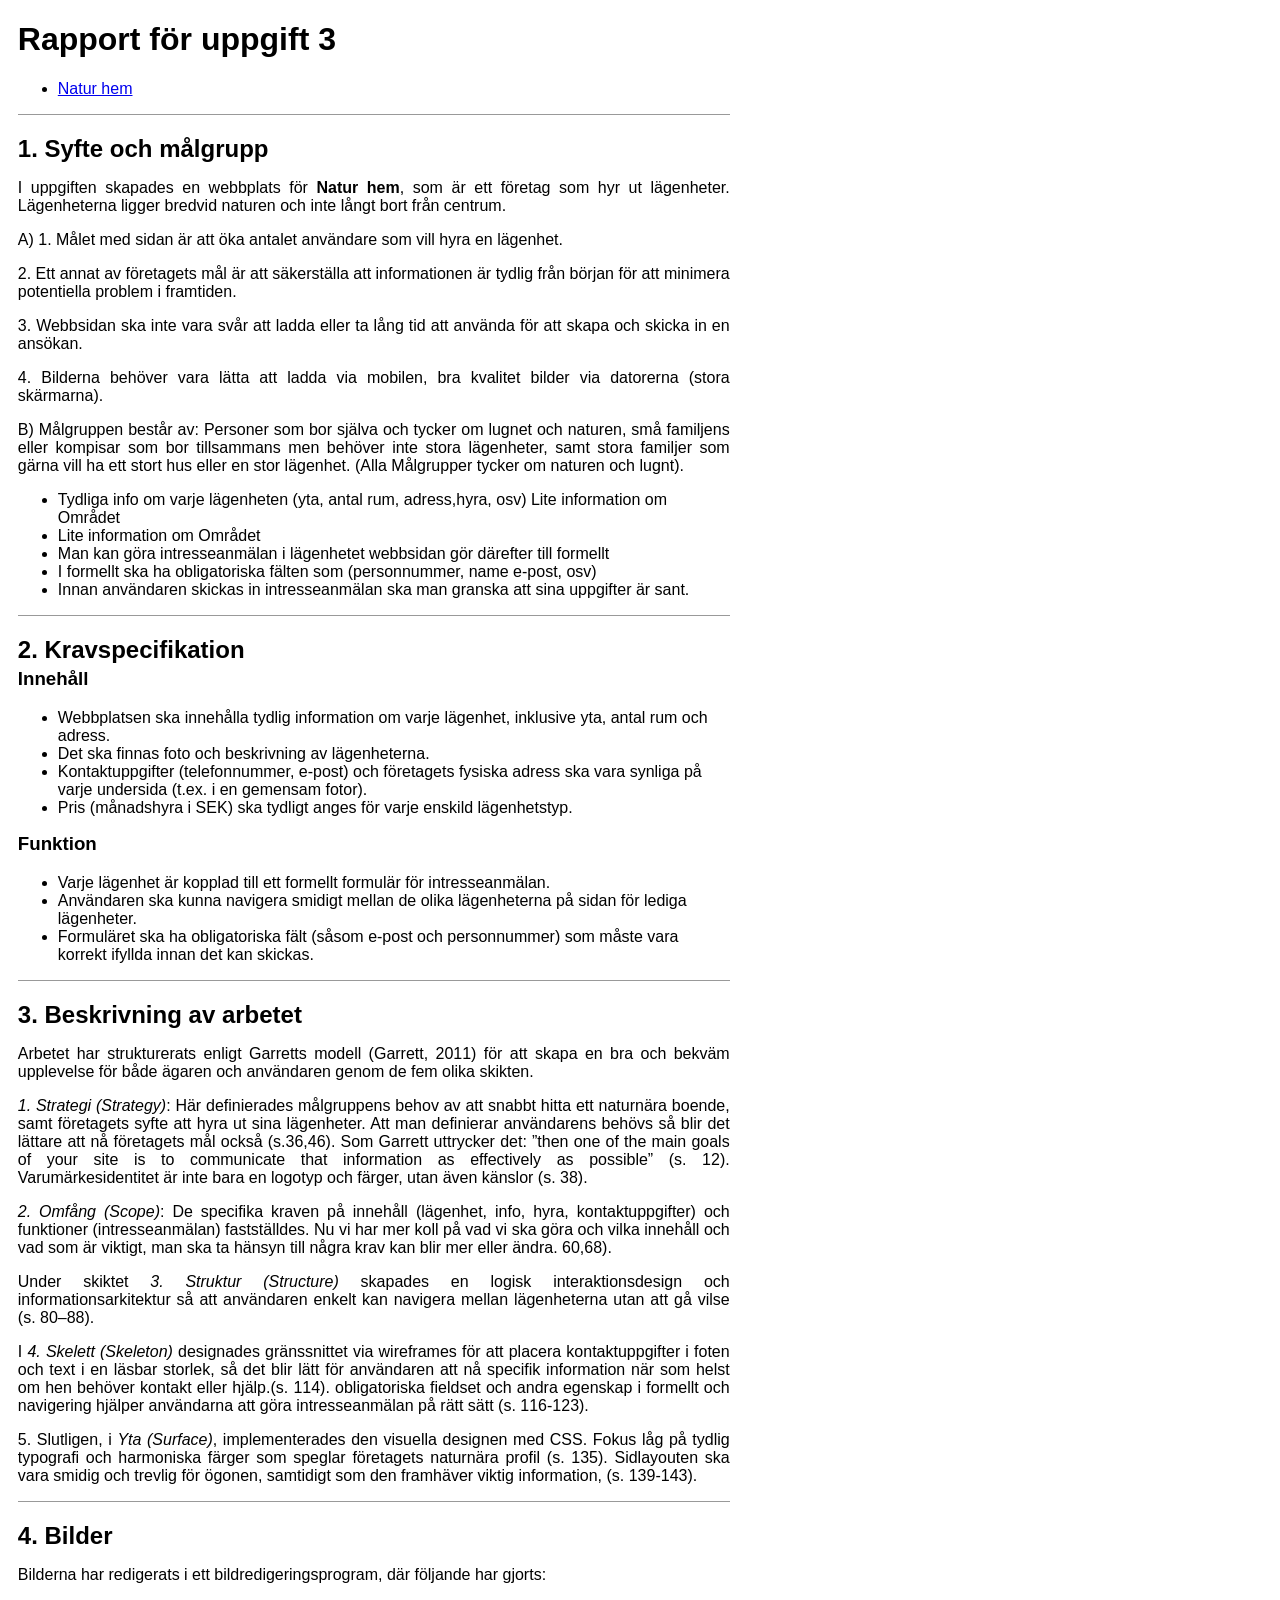
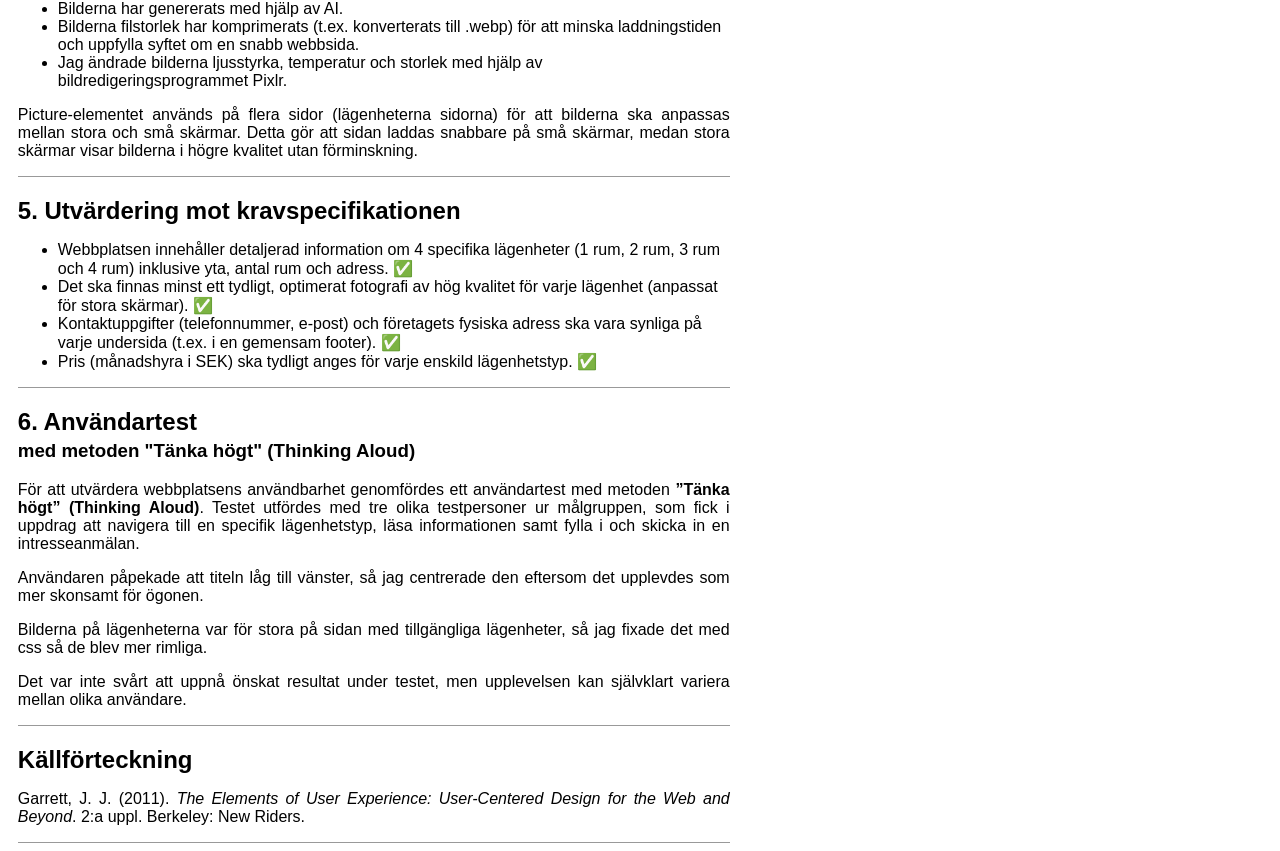
<file: rapport.html>
<!doctype html>
<html lang="sv">
  <head>
    <meta charset="UTF-8" />
    <meta http-equiv="X-UA-Compatible" content="IE=edge" />
    <meta name="viewport" content="width=device-width, initial-scale=1.0" />
    <title>Rapport för uppgift 3 i Webbteknik 1</title>
    <style>
      html {
        font-size: 16px;
      }

      body {
        background-color: #fff;
        color: #000;
        font-family: Verdana, Geneva, Tahoma, sans-serif;
        max-width: 80ch;
        margin-left: 2ch;
      }

      header,
      section {
        border-bottom: 1px solid #999;
      }

      img {
        max-width: 100%;
      }

      p {
        text-align: justify;
      }

      h2 {
        margin-bottom: 0.2em;
      }

      h3 {
        margin-top: 0.2em;
      }
    </style>
  </head>

  <body>
    <header>
      <h1>Rapport för uppgift 3</h1>
      <nav>
        <ul>
          <li><a href="start.html">Natur hem</a></li>
        </ul>
      </nav>
    </header>
    <main>
      <section>
        <h2>1. Syfte och målgrupp</h2>
        <p>
          I uppgiften skapades en webbplats för <strong>Natur hem</strong>, som
          är ett företag som hyr ut lägenheter. Lägenheterna ligger bredvid
          naturen och inte långt bort från centrum.
        </p>
        <p>
          A) 1. Målet med sidan är att öka antalet användare som vill hyra en
          lägenhet.
        </p>
        <p>
          2. Ett annat av företagets mål är att säkerställa att informationen är
          tydlig från början för att minimera potentiella problem i framtiden.
        </p>
        <p>
          3. Webbsidan ska inte vara svår att ladda eller ta lång tid att
          använda för att skapa och skicka in en ansökan.
        </p>
        <p>
          4. Bilderna behöver vara lätta att ladda via mobilen, bra kvalitet
          bilder via datorerna (stora skärmarna).
        </p>
        <p>
          B) Målgruppen består av: Personer som bor själva och tycker om lugnet
          och naturen, små familjens eller kompisar som bor tillsammans men
          behöver inte stora lägenheter, samt stora familjer som gärna vill ha
          ett stort hus eller en stor lägenhet. (Alla Målgrupper tycker om
          naturen och lugnt).
        </p>

        <ul>
          <li>
            Tydliga info om varje lägenheten (yta, antal rum, adress,hyra, osv)
            Lite information om Området
          </li>
          <li>Lite information om Området</li>
          <li>
            Man kan göra intresseanmälan i lägenhetet webbsidan gör därefter
            till formellt
          </li>
          <li>
            I formellt ska ha obligatoriska fälten som (personnummer, name
            e-post, osv)
          </li>
          <li>
            Innan användaren skickas in intresseanmälan ska man granska att sina
            uppgifter är sant.
          </li>
        </ul>
      </section>

      <section>
        <h2>2. Kravspecifikation</h2>
        <h3>Innehåll</h3>
        <ul>
          <li>
            Webbplatsen ska innehålla tydlig information om varje lägenhet,
            inklusive yta, antal rum och adress.
          </li>
          <li>Det ska finnas foto och beskrivning av lägenheterna.</li>
          <li>
            Kontaktuppgifter (telefonnummer, e-post) och företagets fysiska
            adress ska vara synliga på varje undersida (t.ex. i en gemensam
           fotor).
          </li>
          <li>
            Pris (månadshyra i SEK) ska tydligt anges för varje enskild
            lägenhetstyp.
          </li>
        </ul>
        <h3>Funktion</h3>
        <ul>
          <li>
            Varje lägenhet är kopplad till ett formellt formulär för
            intresseanmälan.
          </li>
          <li>
            Användaren ska kunna navigera smidigt mellan de olika lägenheterna
            på sidan för lediga lägenheter.
          </li>
          <li>
            Formuläret ska ha obligatoriska fält (såsom e-post och personnummer)
            som måste vara korrekt ifyllda innan det kan skickas.
          </li>
        </ul>
      </section>

      <section>
        <h2>3. Beskrivning av arbetet</h2>
        <p>
          Arbetet har strukturerats enligt Garretts modell (Garrett, 2011) för
          att skapa en bra och bekväm upplevelse för både ägaren och användaren
          genom de fem olika skikten.
        </p>
        <p>
          <em>1. Strategi (Strategy)</em>: Här definierades målgruppens behov av
          att snabbt hitta ett naturnära boende, samt företagets syfte att hyra
          ut sina lägenheter. Att man definierar användarens behövs så blir det
          lättare att nå företagets mål också (s.36,46). Som Garrett uttrycker
          det:
          <q
            >then one of the main goals of your site is to communicate that
            information as effectively as possible</q
          >
          (s. 12). Varumärkesidentitet är inte bara en logotyp och färger, utan
          även känslor (s. 38).
        </p>
        <p>
          <em>2. Omfång (Scope)</em>: De specifika kraven på innehåll (lägenhet, info, hyra, kontaktuppgifter) och funktioner (intresseanmälan)
          fastställdes. Nu vi har mer koll på vad vi ska göra och vilka innehåll
          och vad som är viktigt, man ska ta hänsyn till några krav kan blir mer
          eller ändra. 60,68).
        </p>
        <p>
          Under skiktet <em>3. Struktur (Structure)</em> skapades en logisk
          interaktionsdesign och informationsarkitektur så att användaren enkelt
          kan navigera mellan lägenheterna utan att gå vilse (s. 80–88).
        </p>
        <p>
          I <em>4. Skelett (Skeleton)</em> designades gränssnittet via
          wireframes för att placera kontaktuppgifter i foten och text i en
          läsbar storlek, så det blir lätt för användaren att nå specifik
          information när som helst om hen behöver kontakt eller hjälp.(s. 114).
          obligatoriska fieldset och andra egenskap i formellt och navigering
          hjälper användarna att göra intresseanmälan på rätt sätt (s. 116-123).
        </p>
        <p>
          5. Slutligen, i <em>Yta (Surface)</em>, implementerades den visuella
          designen med CSS. Fokus låg på tydlig typografi och harmoniska färger
          som speglar företagets naturnära profil (s. 135). Sidlayouten ska vara
          smidig och trevlig för ögonen, samtidigt som den framhäver viktig
          information, (s. 139-143).
        </p>
      </section>

      <section>
        <h2>4. Bilder</h2>
        <p>
          Bilderna har redigerats i ett bildredigeringsprogram, där följande har
          gjorts:
        </p>
        <ul>
          <li>Bilderna har genererats med hjälp av AI.</li>
          <li>
            Bilderna filstorlek har komprimerats (t.ex. konverterats till
            .webp) för att minska laddningstiden och uppfylla syftet om en snabb
            webbsida.
          </li>
          <li>
            Jag ändrade bilderna ljusstyrka, temperatur och storlek med hjälp
            av bildredigeringsprogrammet Pixlr.
          </li>
        </ul>
        <p>
          Picture-elementet används på flera sidor (lägenheterna sidorna) för att
          bilderna ska anpassas mellan stora och små skärmar. Detta gör att
          sidan laddas snabbare på små skärmar, medan stora skärmar visar
          bilderna i högre kvalitet utan förminskning.
        </p>
      </section>

      <section>
        <h2>5. Utvärdering mot kravspecifikationen</h2>
        <ul>
          <li>
            Webbplatsen innehåller detaljerad information om 4 specifika
            lägenheter (1 rum, 2 rum, 3 rum och 4 rum) inklusive yta, antal rum
            och adress. ✅
          </li>
          <li>
            Det ska finnas minst ett tydligt, optimerat fotografi av hög
            kvalitet för varje lägenhet (anpassat för stora skärmar). ✅
          </li>
          <li>
            Kontaktuppgifter (telefonnummer, e-post) och företagets fysiska
            adress ska vara synliga på varje undersida (t.ex. i en gemensam
            footer). ✅
          </li>
          <li>
            Pris (månadshyra i SEK) ska tydligt anges för varje enskild
            lägenhetstyp. ✅
          </li>
        </ul>
      </section>

      <section>
        <h2>6. Användartest</h2>
        <h3>med metoden "Tänka högt" (Thinking Aloud)</h3>

        <p>
          För att utvärdera webbplatsens användbarhet genomfördes ett
          användartest med metoden
          <strong>”Tänka högt” (Thinking Aloud)</strong>. Testet utfördes med
          tre olika testpersoner ur målgruppen, som fick i uppdrag att navigera
          till en specifik lägenhetstyp, läsa informationen samt fylla i och
          skicka in en intresseanmälan.
        </p>

        <p>
          Användaren påpekade att titeln låg till vänster, så jag centrerade den
          eftersom det upplevdes som mer skonsamt för ögonen.
        </p>
        <p>
          Bilderna på lägenheterna var för stora på sidan med tillgängliga
          lägenheter, så jag fixade det med css så de blev mer rimliga.
        </p>
        <p>
          Det var inte svårt att uppnå önskat resultat under testet, men
          upplevelsen kan självklart variera mellan olika användare.
        </p>
      </section>

      <section>
        <h2>Källförteckning</h2>
        <p>
          Garrett, J. J. (2011).
          <em
            >The Elements of User Experience: User-Centered Design for the Web
            and Beyond</em
          >. 2:a uppl. Berkeley: New Riders.
        </p>
      </section>
    </main>
  </body>
</html>
</file>
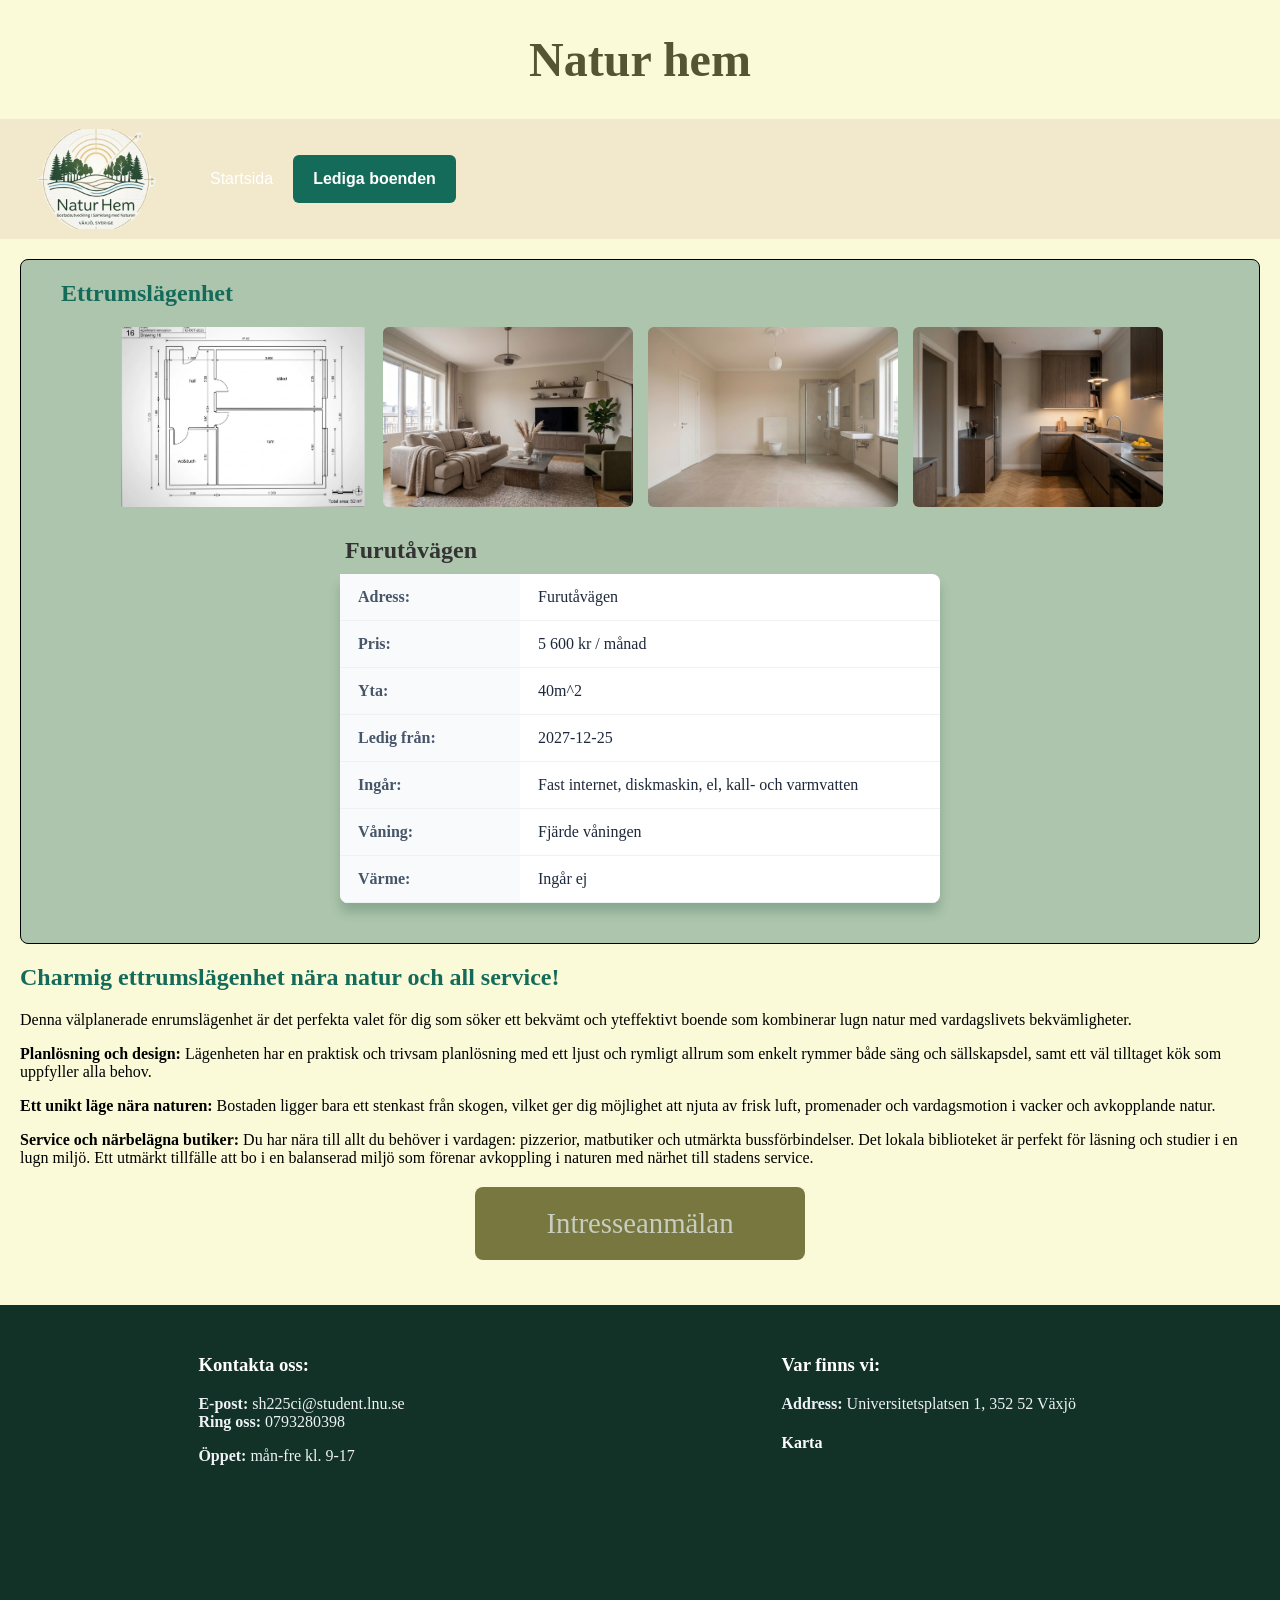
<file: rum.html>
<!doctype html>
<html lang="sv">
  <head>
    <meta charset="UTF-8" />
    <meta name="viewport" content="width=device-width, initial-scale=1.0" />
    <title>Ettrumslägenhet - Natur hem</title>
    <link rel="stylesheet" href="style.css" />
  </head>
  <body>
    <header>
      <h1>Natur hem</h1>
      <nav>
        <ul>
          <li><img id="logofoto" src="img/logotyp1.webp" alt="logofoto" /></li>
          <li><a href="start.html">Startsida</a></li>
          <li>
            <a href="Lediga.html" class="active">Lediga boenden</a>
            <ul>
              <li><a href="4rum.html">Fyra rum</a></li>
              <li><a href="3rum.html">Tre rum</a></li>
              <li><a href="2rum.html">Två rum</a></li>
              <li><a href="rum.html">Ett rum</a></li>
            </ul>
          </li>
        </ul>
      </nav>
    </header>

    <main>
      <section>
        <div class="Ettrums">
          <h2>Ettrumslägenhet</h2>
          <div class="mop-dator">
            <picture>
              <img
                src="img/1rum&kökw.webp"
                alt="Planlösning på ettrumslägenhet"
              />
            </picture>
            <picture>
              <source media="(max-width: 600px)" srcset="img/Livingroom.webp" />
              <img src="img/living.jpeg.jpeg" alt="vardagsrum" />
            </picture>
            <picture>
              <source media="(max-width: 600px)" srcset="img/wc.webp" />
              <img src="img/wc.jpeg.jpeg" alt="toaletten och duschen" />
            </picture>
            <picture>
              <source media="(max-width: 600px)" srcset="img/Kitchen.webp" />
              <img src="img/kök..jpeg.jpeg" alt="köket" />
            </picture>
          </div>

          <table>
            <caption>
              Furutåvägen
            </caption>
            <tr>
              <th>Adress:</th>
              <td>Furutåvägen</td>
            </tr>
            <tr>
              <th>Pris:</th>
              <td>5 600 kr / månad</td>
            </tr>
            <tr>
              <th>Yta:</th>
              <td>40m^2</td>
            </tr>
            <tr>
              <th>Ledig från:</th>
              <td>2027-12-25</td>
            </tr>
            <tr>
              <th>Ingår:</th>
              <td>Fast internet, diskmaskin, el, kall- och varmvatten</td>
            </tr>
            <tr>
              <th>Våning:</th>
              <td>Fjärde våningen</td>
            </tr>
            <tr>
              <th>Värme:</th>
              <td>Ingår ej</td>
            </tr>
          </table>
        </div>
      </section>

      <section>
        <h2>Charmig ettrumslägenhet nära natur och all service!</h2>
        <p>
          Denna välplanerade enrumslägenhet är det perfekta valet för dig som
          söker ett bekvämt och yteffektivt boende som kombinerar lugn natur med
          vardagslivets bekvämligheter.
        </p>
        <p>
          <strong>Planlösning och design:</strong> Lägenheten har en praktisk
          och trivsam planlösning med ett ljust och rymligt allrum som enkelt
          rymmer både säng och sällskapsdel, samt ett väl tilltaget kök som
          uppfyller alla behov.
        </p>
        <p>
          <strong>Ett unikt läge nära naturen:</strong> Bostaden ligger bara ett
          stenkast från skogen, vilket ger dig möjlighet att njuta av frisk
          luft, promenader och vardagsmotion i vacker och avkopplande natur.
        </p>
        <p>
          <strong>Service och närbelägna butiker:</strong> Du har nära till allt
          du behöver i vardagen: pizzerior, matbutiker och utmärkta
          bussförbindelser. Det lokala biblioteket är perfekt för läsning och
          studier i en lugn miljö. Ett utmärkt tillfälle att bo i en balanserad
          miljö som förenar avkoppling i naturen med närhet till stadens
          service.
        </p>
      </section>

      <div class="actions">
        <a href="formel.html" class="button">Intresseanmälan</a>
      </div>
    </main>

    <footer>
      <div>
        <h3>Kontakta oss:</h3>
        <ul>
          <li><strong>E-post:</strong> sh225ci@student.lnu.se</li>
          <li><strong>Ring oss:</strong> 0793280398</li>
        </ul>
        <p><b> Öppet:</b> mån-fre kl. 9-17</p>
      </div>
      <div>
        <h3>Var finns vi:</h3>
        <p><b>Address:</b> Universitetsplatsen 1, 352 52 Växjö</p>
        <h4>Karta</h4>
        <iframe
          src="https://www.google.com/maps/embed?pb=!1m14!1m12!1m3!1d7908.839242623512!2d14.819049925206622!3d56.85265041395721!2m3!1f0!2f0!3f0!3m2!1i1024!2i768!4f13.1!5e0!3m2!1sen!2sse!4v1793229664384!5m2!1sen!2sse"
          width="400"
          height="300"
          style="border: 0"
          allowfullscreen=""
          loading="lazy"
          referrerpolicy="strict-origin-when-cross-origin"
        ></iframe>
      </div>
    </footer>
  </body>
</html>
</file>
<file: style.css>
@charset "UTF-8";

body {
    font-family: Georgia, 'Times New Roman', Times, serif;
    font-style: initial;
    background-color: rgb(250, 250, 217);
    margin: 0;
    padding: 0;
}

h1 {
    font-family: Georgia, 'Times New Roman', Times, serif;
    font-style: initial;
    font-size: 3rem;
    color: rgb(85, 85, 50);
    text-align: center;
}
nav ul {
    list-style: none;
    margin: 0;
    padding: 0;
    display: flex;
    align-items: center;
    flex-wrap: wrap;
    background-color: #f2e8cb; 
}

#logofoto {
    height: 100px; 
    display: block;
    padding: 10px 20px;
}

nav {
    margin-bottom: 20px;
}

nav a {
    display: block;
    color: #ffffff;
    text-decoration: none;
    padding: 15px 20px;
    font-family: Arial, sans-serif;
    font-size: 16px;
    transition: background-color 0.3s ease;
}

nav > ul > li {
    position: relative;
}

nav a:hover {
    background-color: #acdecf;
}

nav a.active {
    background-color: #156b5a;
    font-weight: bold;
}

nav ul li ul {
    display: none;
    position: absolute;
    top: 100%;
    left: 0;
    flex-direction: column; 
    min-width: 160px;
    background-color: #5f7fa0;
    box-shadow: 0px 8px 16px rgba(0,0,0,0.2);
    z-index: 10;
}

nav ul li:hover > ul {
    display: flex;
}

nav ul li ul a {
    padding: 12px 20px;
    font-size: 15px;
    border-bottom: 1px solid #2c3e50;
}

nav ul li ul li:last-child a {
    border-bottom: none;
}

.trerums, .Ettrums, .fyrarum, .tworums {
    border-radius: 8px;
    border: 1px solid black;
    margin: 20px;
    padding: 20px;
    background-color: rgb(173, 197, 173);
}

h2 {
    color: #156b5a;
    margin-top: 0;
}

a h3 {
    color: #303290;
}

a h3:hover {
    color: #b54433;
    transition: all 0.3s ease;
}

.rum {
    max-height: 650px;
    max-width: 100%;
    height: auto;
}

a, footer a {
    text-decoration: none;
    padding: 10px 8px;
    border-radius: 6px;
    font-size: 1.5rem;
}

.mop-dator {
    display: flex;
    flex-wrap: wrap;
    gap: 15px;
    margin-bottom: 20px;
    justify-content: center;
}

.mop-dator picture {
    display: block;
}

.mop-dator picture img {
    display: block;
    max-width: 100%;
    width: 250px; 
    height: 180px;
    object-fit: cover;
    border-radius: 6px;
    transition: transform 0.3s ease;
}

.mop-dator picture img:hover {
    transform: scale(1.08);
}

p img {
    display: block;
    max-width: 100%;
    height: auto;
    object-fit: cover;
}

table {
    width: 100%;
    max-width: 600px;
    border-collapse: collapse;
    margin: 20px auto;
    box-shadow: 0 9px 11px rgba(15, 72, 46, 0.223);
    border-radius: 8px;
    overflow: hidden;
    background-color: #ffffff;
}

caption {
    font-size: 1.5rem;
    font-weight: bold;
    text-align: left;
    padding: 10px 5px;
    color: #333333;
}

th, td {
    padding: 14px 18px;
    text-align: left;
    border-bottom: 1px solid #eef2f5;
}

th {
    background-color: #f8fafc;
    color: #475569;
    font-weight: 600;
    width: 30%;
}

td {
    color: #1e293b;
}

tr:hover {
    background-color: #f1f5f9;
}

section p, section h2 {
    padding-left: 20px;
    padding-right: 20px;
}

.actions {
    margin: 20px auto;
    width: 50%;
    max-width: 300px;
    padding: 10px 15px;
    border-radius: 8px;
    background-color: rgb(119, 119, 63);
    transition: background-color 0.3s ease;
}

.actions a {
    color: #dce3e2ca;
    font-size: 1.8rem;
    text-decoration: none;
    display: block;
    text-align: center;
}

.actions:hover {
    background-color: #156b5a;
}

footer {
    background-color: #123227;
    color: #eef2f5;
    display: flex;
    justify-content: space-around;
    align-items: flex-start;
    flex-wrap: wrap;
    padding: 30px 20px;
    margin-top: 45px;
    gap: 20px;
}

footer h3, footer h4 {
    color: #ffffff;
}

footer ul {
    list-style: none;
    padding: 0;
}

footer iframe {
    border-radius: 8px;
    max-width: 100%;
    width: 100%;
    max-width: 350px;
    height: 200px;
    transition: transform 0.3s ease;
}

footer iframe:hover {
    transform: scale(1.05);
}

.form-container {
    max-width: 700px;
    margin: 40px auto;
    padding: 30px;
    border: 1px solid black;
    border-radius: 8px;
    box-shadow: 0 4px 10px rgba(0, 0, 0, 0.1);
    box-sizing: border-box; 
}

.form-container h2 {
    color: #0f4e38;
    padding-left: 0;
    margin-top: 0;
    font-family: Georgia, 'Times New Roman', Times, serif;
}

.subtitle {
    color: #2c3e50;
    font-size: 1.1rem;
    margin-bottom: 25px;
}

fieldset {
    border: 1px solid #123227;
    border-radius: 6px;
    padding: 20px;
    margin-bottom: 25px;
    background-color: rgba(255, 255, 255, 0.4); 
}

legend {
    font-weight: bold;
    font-size: 1.2rem;
    color: #123227;
    padding: 0 10px;
}

.form-group {
    margin-bottom: 15px;
    display: flex;
    flex-direction: column;
}

.form-group-row {
    display: flex;
    gap: 15px;
}

.form-group-row .form-group {
    flex: 1;
}

label {
    margin-bottom: 5px;
    font-weight: bold;
    color: #1e293b;
    font-family: Arial, sans-serif;
    font-size: 0.95rem;
}

input[type="text"],
input[type="email"],
input[type="tel"],
input[type="number"],
input[type="date"],
select,
textarea {
    width: 100%;
    padding: 10px;
    border: 1px solid #475569;
    border-radius: 4px;
    box-sizing: border-box;
    font-size: 1rem;
    background-color: #ffffff;
    font-family: Arial, sans-serif;
    transition: all 0.3s ease;
}

input:focus, select:focus, textarea:focus {
    border-color: #156b5a;
    box-shadow: 0 0 5px rgba(21, 107, 90, 0.4);
}

.form-group-checkbox {
    display: flex;
    align-items: center;
    gap: 10px;
    margin-bottom: 12px;
}

.form-group-checkbox input[type="checkbox"] {
    width: 18px;
    height: 18px;
    flex-shrink: 0;
}

.form-group-checkbox label {
    margin-bottom: 0;
}

.gdpr {
    margin-top: 20px;
    margin-bottom: 25px;
}

.submit-btn {
    display: block;
    width: 100%;
    padding: 14px;
    background-color: rgb(119, 119, 63);
    color: #ffffff;
    border: none;
    border-radius: 6px;
    font-size: 1.3rem;
    font-family: Georgia, serif;
    cursor: pointer;
    transition: background-color 0.3s ease, transform 0.1s ease;
}

.submit-btn:hover {
    background-color: #156b5a;
}

.submit-btn:active {
    transform: scale(0.98);
}

@media (max-width: 600px) {
    .form-group-row {
        flex-direction: column;
        gap: 0;
    }
    .form-container {
        margin: 10px;
        padding: 15px;
    }
}
</file>
